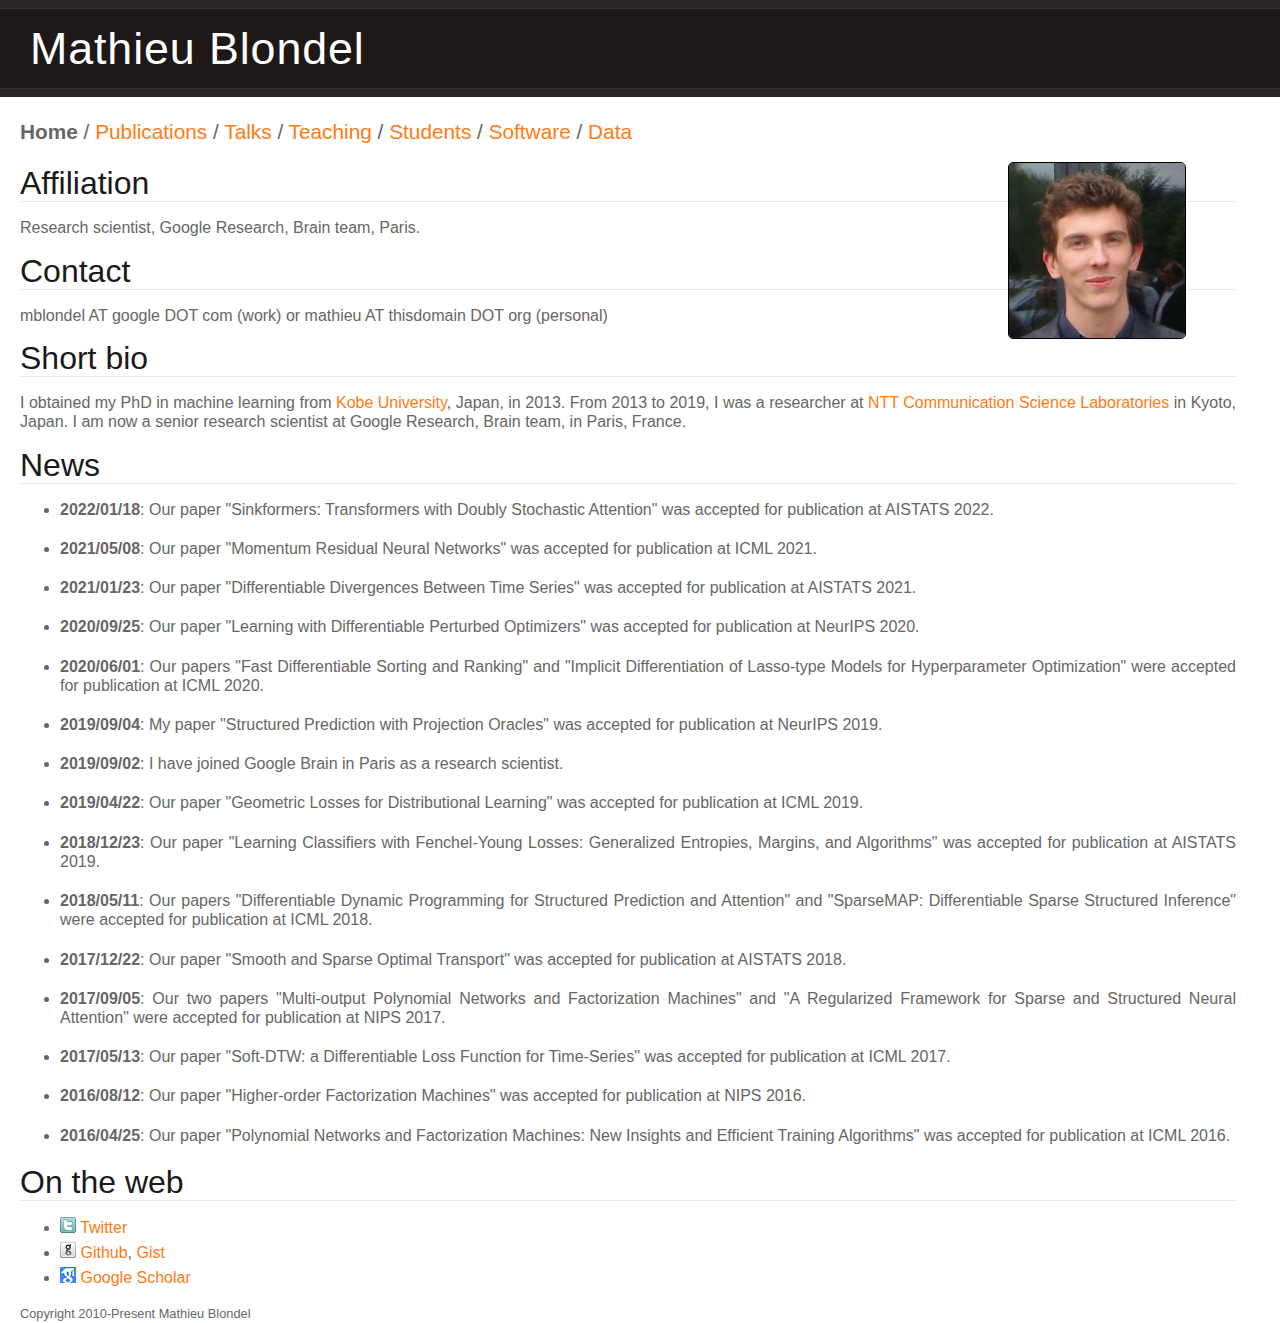
<file: index.html>
<!DOCTYPE HTML PUBLIC "-//W3C//DTD XHTML 1.0 Transitional//EN" "http://www.w3.org/TR/xhtml1/DTD/xhtml1-transitional.dtd">
<html xmlns="http://www.w3.org/1999/xhtml">

<head>
<meta http-equiv="Content-Type" content="text/html; charset=UTF-8">
<title>Mathieu Blondel // Home</title>
<link rel="stylesheet" href="style.css" type="text/css" media="screen">
</head>

<body>

<div id="topbar">
  <div id="header">
    <h1>Mathieu Blondel</h1>
  </div>
</div>

<div id="navigation">
  <p>
  <a href="." class="active">Home</a> /
    <a href="publications/">Publications</a> /
    <a href="talks/">Talks</a> /
    <a href="teaching/">Teaching</a> /
    <a href="students/">Students</a> /
    <a href="code/">Software</a> /
    <a href="data/">Data</a> 
  </p>
</div>

<div id="main">

<div id="picture">
  <img src="me.jpg" height="175" />
</div>

<h2>Affiliation</h2>

<p>Research scientist, Google Research, Brain team, Paris.</p>

<h2>Contact</h2>

<p>mblondel AT google DOT com (work) or mathieu AT thisdomain DOT org (personal)</p>

<h2>Short bio</h2>

<p>I obtained my PhD in machine learning from <a href="http://www.kobe-u.ac.jp/en/">Kobe University</a>, 
Japan, in 2013. 
From 2013 to 2019, I was a researcher
at <a href="http://www.ntt.co.jp/index_e.html">NTT</a> 
<a href="http://www.kecl.ntt.co.jp/rps/english/index_e.html">Communication Science Laboratories</a>
in Kyoto, Japan. I am now a senior research scientist at Google Research, Brain team, in Paris, France.</p>

<h2>News</h2>

<ul class="pub">

<li><strong>2022/01/18</strong>: Our paper "Sinkformers: Transformers with Doubly Stochastic Attention"
    was accepted for publication at AISTATS 2022.</li>

<li><strong>2021/05/08</strong>: Our paper "Momentum Residual Neural Networks"
    was accepted for publication at ICML 2021.</li>

<li><strong>2021/01/23</strong>: Our paper "Differentiable Divergences Between Time Series" 
    was accepted for publication at AISTATS 2021.</li>

<li><strong>2020/09/25</strong>: Our paper "Learning with Differentiable Perturbed Optimizers" 
    was accepted for publication at NeurIPS 2020.</li>

<li><strong>2020/06/01</strong>: Our papers "Fast Differentiable Sorting and Ranking" 
    and "Implicit Differentiation of Lasso-type Models for Hyperparameter Optimization"
    were accepted for publication at ICML 2020.</li>

<li><strong>2019/09/04</strong>: My paper "Structured Prediction with Projection Oracles" was accepted for publication at NeurIPS 2019.</li>

<li><strong>2019/09/02</strong>: I have joined Google Brain in Paris as a research scientist.</li>

<li><strong>2019/04/22</strong>: Our paper
"Geometric Losses for Distributional Learning"
was accepted for publication at ICML 2019.</li>

<li><strong>2018/12/23</strong>: Our paper
"Learning Classifiers with Fenchel-Young Losses: Generalized Entropies, Margins, and Algorithms"
was accepted for publication at AISTATS 2019.</li>

<li><strong>2018/05/11</strong>: Our papers
"Differentiable Dynamic Programming for Structured Prediction and Attention" and 
"SparseMAP: Differentiable Sparse Structured Inference"
were accepted for publication at ICML 2018.</li>

<li><strong>2017/12/22</strong>: Our paper
"Smooth and Sparse Optimal Transport" was accepted for publication at AISTATS
2018.</li>

<li><strong>2017/09/05</strong>: Our two papers 
"Multi-output Polynomial Networks and Factorization Machines" and
"A Regularized Framework for Sparse and Structured Neural Attention"
were accepted for publication at NIPS 2017.</li>

<li><strong>2017/05/13</strong>: Our paper "Soft-DTW: a Differentiable Loss
  Function for Time-Series" was accepted for publication at ICML 2017.</li>

<li><strong>2016/08/12</strong>: Our paper "Higher-order
Factorization Machines" was accepted for publication at NIPS 2016.</li>

<li><strong>2016/04/25</strong>: Our paper "Polynomial Networks and
Factorization Machines: New Insights and Efficient Training Algorithms" was
accepted for publication at ICML 2016.</li>

</ul>

<h2>On the web</h2>
<ul>
  <li><img src="icons/twitter-16x16.png"> 
      <a href="http://www.twitter.com/mblondel_ml">Twitter</a>
  <li><img src="icons/github.png" /> <a
           href="https://github.com/mblondel">Github</a>,  <a
    href="https://gist.github.com/mblondel">Gist</a></li>
  <li><img src="icons/scholar.png" /> <a href="http://scholar.google.com/citations?user=C0EKzrUAAAAJ">Google Scholar</a>
</ul>

</div>


<div id="footer">
Copyright 2010-Present Mathieu Blondel
</div>

</body>
</html>
</file>
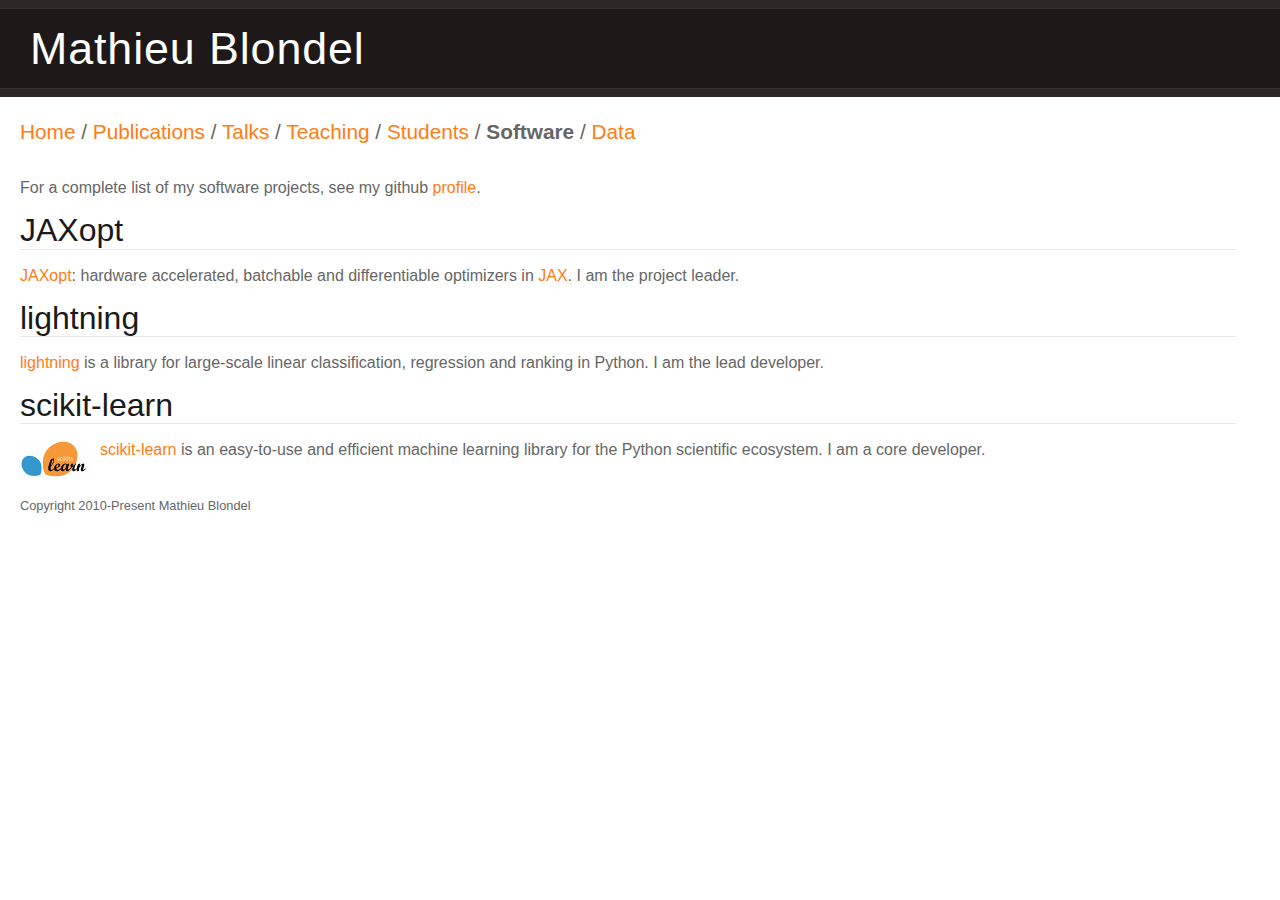
<file: code/index.html>
<!DOCTYPE HTML PUBLIC "-//W3C//DTD XHTML 1.0 Transitional//EN" "http://www.w3.org/TR/xhtml1/DTD/xhtml1-transitional.dtd">
<html xmlns="http://www.w3.org/1999/xhtml">

<head>
<meta http-equiv="Content-Type" content="text/html; charset=UTF-8">
<title>Mathieu Blondel // Software</title>
<link rel="stylesheet" href="../style.css" type="text/css" media="screen">
</head>

<body>

<div id="topbar">
  <div id="header">
    <h1>Mathieu Blondel</h1>
  </div>
</div>

<div id="navigation">
  <p>
  <a href="../">Home</a> /
  <a href="../publications/">Publications</a> /
  <a href="../talks/">Talks</a> /
  <a href="../teaching/">Teaching</a> /
  <a href="../students/">Students</a> /
  <a href="." class="active">Software</a> /
  <a href="../data/">Data</a> 
  </p>
</div>

<div id="main">

<p>For a complete list of my software projects, see my github <a
    href="https://github.com/mblondel/">profile</a>.</p>

<h2>JAXopt</h2>

<p><a href="https://github.com/google/jaxopt">JAXopt</a>: hardware accelerated,
batchable and differentiable optimizers in <a
href="https://github.com/google/jax">JAX</a>. I am the project leader.
</p>

<h2>lightning</h2>

<p><a href="https://github.com/scikit-learn-contrib/lightning">lightning</a> is
a library for large-scale linear classification, regression and ranking in Python</a>. I am the lead developer.</p>

<h2>scikit-learn</h2>

<div style="padding-bottom: 20px;">
<div style="float: left; padding-right: 10px;"><img src="../images/scikit-learn.png" /></div>
<p><a href="http://scikit-learn.org/">scikit-learn</a> is an easy-to-use and
efficient machine learning library for the Python scientific ecosystem. I am a
core developer.</p>
</div>

</div>


<div id="footer">
Copyright 2010-Present Mathieu Blondel
</div>

</body>
</html>
</file>
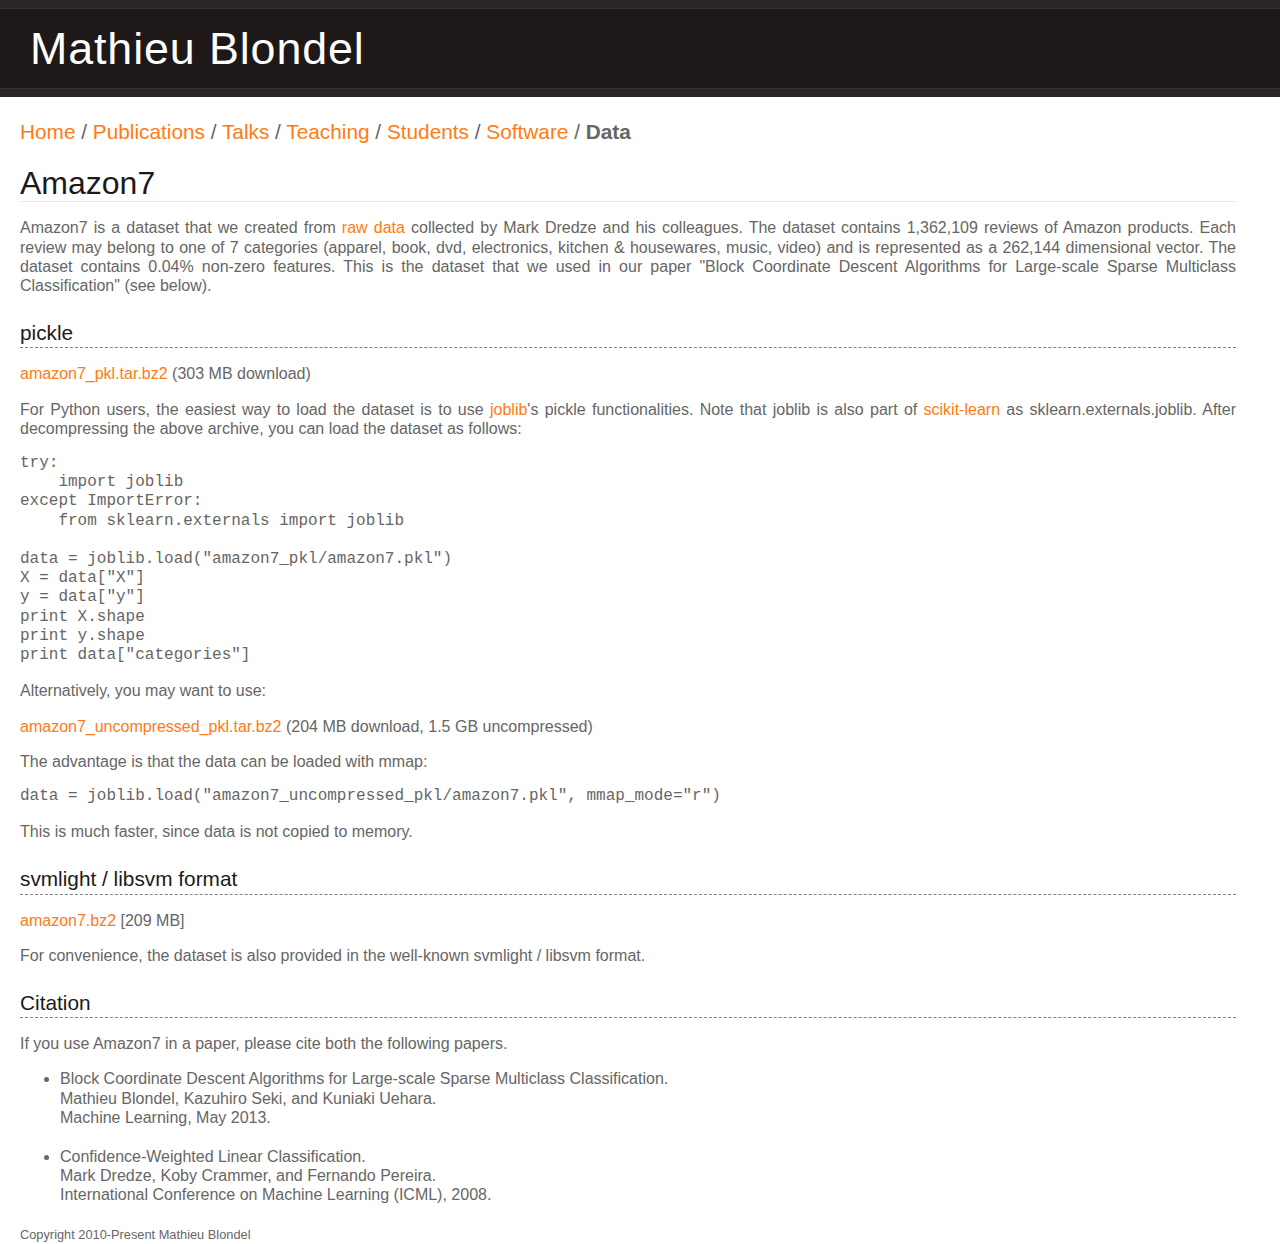
<file: data/index.html>
<!DOCTYPE HTML PUBLIC "-//W3C//DTD XHTML 1.0 Transitional//EN" "http://www.w3.org/TR/xhtml1/DTD/xhtml1-transitional.dtd">
<html xmlns="http://www.w3.org/1999/xhtml">

<head>
<meta http-equiv="Content-Type" content="text/html; charset=UTF-8">
<title>Mathieu Blondel // Data</title>
<link rel="stylesheet" href="../style.css" type="text/css" media="screen">
</head>

<body>

<div id="topbar">
  <div id="header">
    <h1>Mathieu Blondel</h1>
  </div>
</div>

<div id="navigation">
  <p>
  <a href="../">Home</a> /
  <a href="../publications/">Publications</a> /
  <a href="../talks/">Talks</a> /
  <a href="../teaching/">Teaching</a> /
  <a href="../students/">Students</a> /
  <a href="../code/">Software</a> /
  <a href="." class="active">Data</a> 
  </p>
</div>

<div id="main">

<h2>Amazon7</h2>

<p>Amazon7 is a dataset that we created from <a
href="http://www.cs.jhu.edu/~mdredze/datasets/sentiment/">raw data</a>
collected by Mark Dredze and his colleagues. The dataset contains 1,362,109
reviews of Amazon products.  Each review may belong to one of 7 categories
(apparel, book, dvd, electronics, kitchen & housewares, music, video) and is
represented as a 262,144 dimensional vector. The dataset contains 0.04%
non-zero features.  This is the dataset that we used in our paper "Block
Coordinate Descent Algorithms for Large-scale Sparse Multiclass Classification"
(see below).  </p>

<h3>pickle</h3>

<p><a href="https://drive.google.com/open?id=0B5_0jMGiu_nielhpQ0xraGEwVkk">amazon7_pkl.tar.bz2</a> (303 MB download)</p>

<p>For Python users, the easiest way to load the dataset is to use <a
href="http://pythonhosted.org/joblib/">joblib</a>'s pickle functionalities.
Note that joblib is also part of <a
href="http://scikit-learn.org">scikit-learn</a> as
sklearn.externals.joblib. After decompressing the above archive, you can load the dataset as follows:</p>

<pre>
try:
    import joblib
except ImportError:
    from sklearn.externals import joblib

data = joblib.load("amazon7_pkl/amazon7.pkl")
X = data["X"]
y = data["y"]
print X.shape
print y.shape
print data["categories"]
</pre>

<p>Alternatively, you may want to use:</p>

<p><a href="https://drive.google.com/open?id=0B5_0jMGiu_niZnRycGI1eEVUeTQ">amazon7_uncompressed_pkl.tar.bz2</a> (204 MB download, 1.5 GB uncompressed)</p>

<p>The advantage is that the data can be loaded with mmap:</p>

<pre>
data = joblib.load("amazon7_uncompressed_pkl/amazon7.pkl", mmap_mode="r")
</pre>

<p>This is much faster, since data is not copied to memory.</p>

<h3>svmlight / libsvm format</h3>

<p><a href="https://drive.google.com/open?id=0B5_0jMGiu_niWWdhSmlHSGpnY3c">amazon7.bz2</a> [209 MB]</p>

<p>For convenience, the dataset is also provided in the well-known svmlight /
libsvm format.</p>

<h3>Citation</h3>

<p>If you use Amazon7 in a paper, please cite both the following papers.</p>

<ul class="pub"> 
<li>Block Coordinate Descent Algorithms for Large-scale Sparse
Multiclass Classification. <br />
Mathieu Blondel, Kazuhiro Seki, and Kuniaki Uehara. <br /> Machine Learning,
May 2013. </li>
<li> Confidence-Weighted Linear Classification. <br />
Mark Dredze, Koby Crammer, and Fernando Pereira. <br />
International Conference on Machine Learning (ICML), 2008.</li>
</ul>

</div>


<div id="footer">
Copyright 2010-Present Mathieu Blondel
</div>

</body>
</html>
</file>
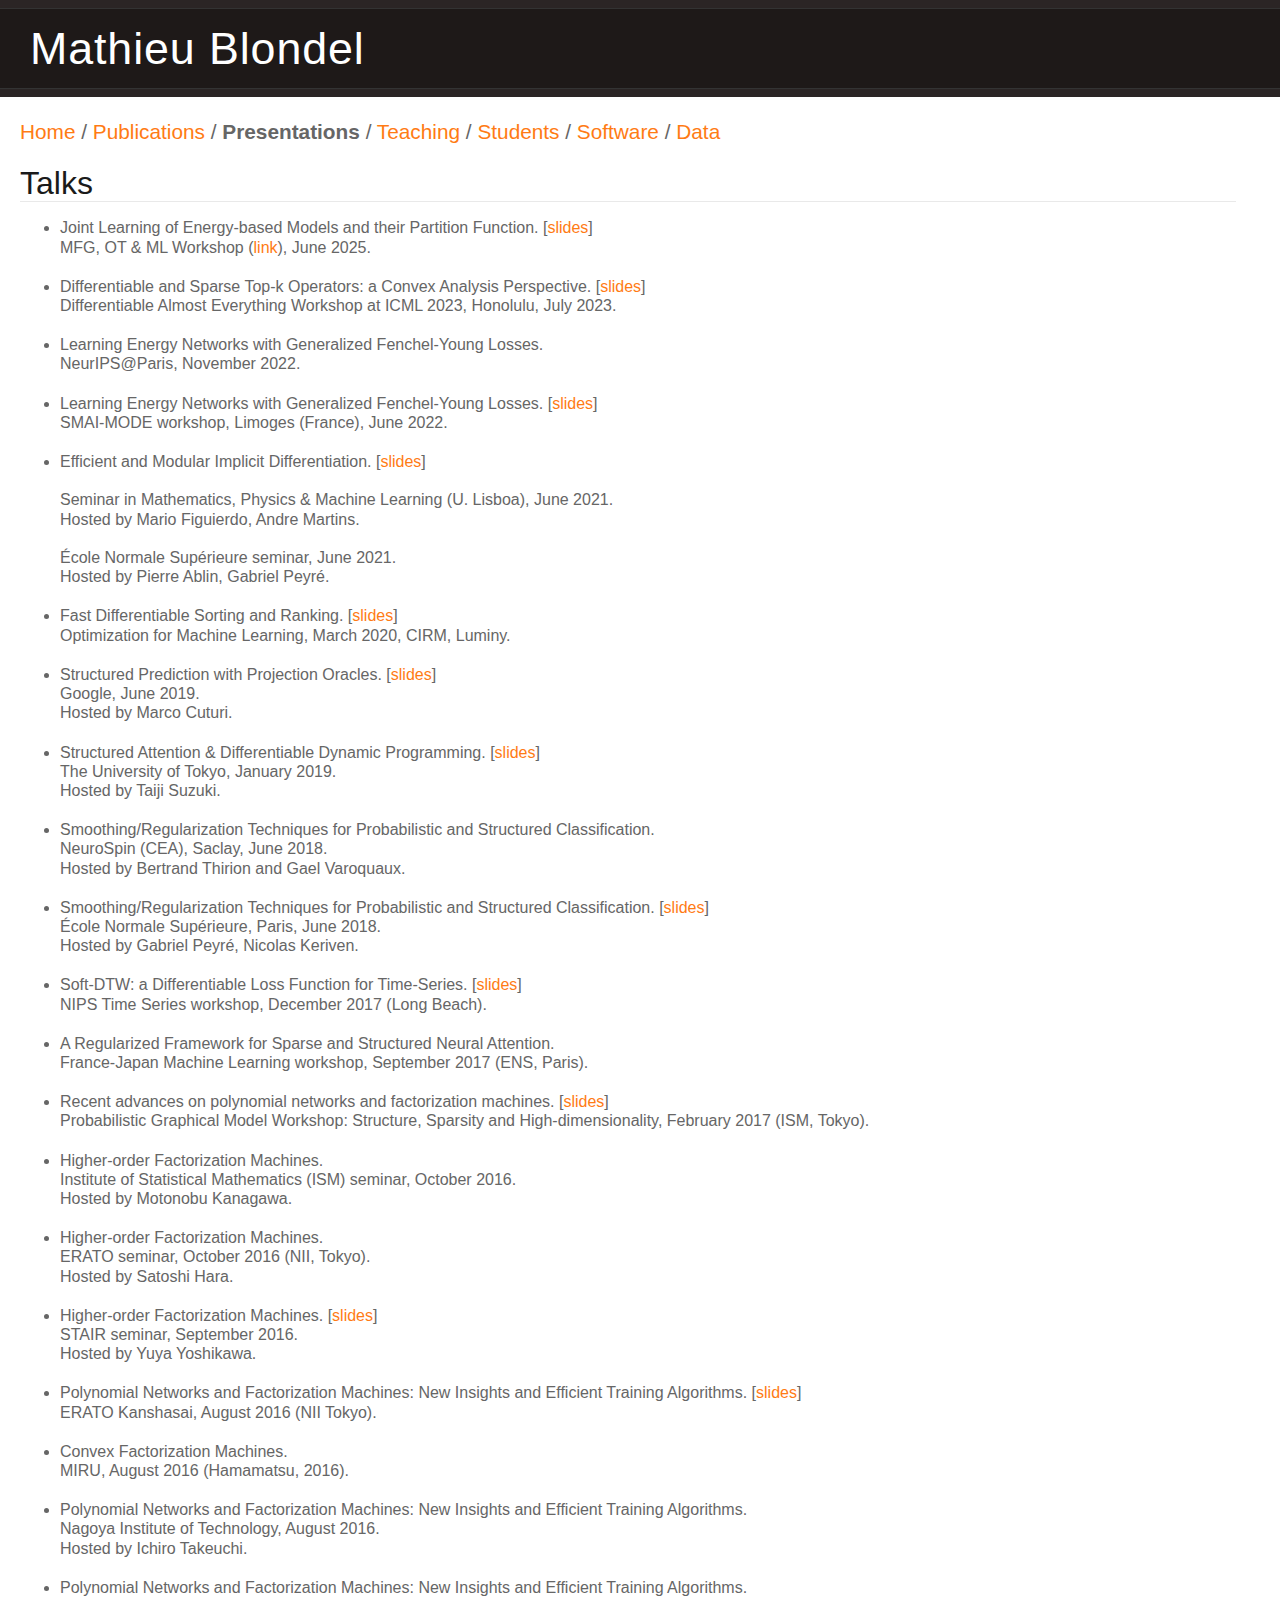
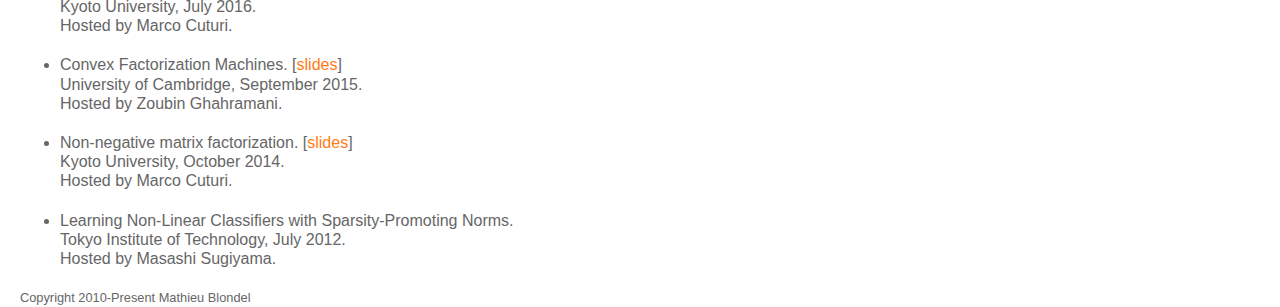
<file: presentations/index.html>
<!DOCTYPE HTML PUBLIC "-//W3C//DTD XHTML 1.0 Transitional//EN" "http://www.w3.org/TR/xhtml1/DTD/xhtml1-transitional.dtd">
<html xmlns="http://www.w3.org/1999/xhtml">

<head>
<meta http-equiv="Content-Type" content="text/html; charset=UTF-8">
<title>Mathieu Blondel // Talks</title>
<link rel="stylesheet" href="../style.css" type="text/css" media="screen">
</head>

<body>

<div id="topbar">
  <div id="header">
    <h1>Mathieu Blondel</h1>
  </div>
</div>

<div id="navigation">
  <p>
  <a href="../">Home</a> /
  <a href="../publications/">Publications</a> /
  <a href="." class="active">Presentations</a> /
  <a href="../teaching/">Teaching</a> /
  <a href="../students/">Students</a> /
  <a href="../code/">Software</a> /
  <a href="../data/">Data</a> 
  </p>
</div>

<div id="main">

<h2>Talks</h2>

<ul class="pub">

<li>
Joint Learning of Energy-based Models and their Partition Function.
[<a href="https://mblondel.org/talks/?p=ebm.md#1">slides</a>]
<br/>
MFG, OT &amp; ML Workshop
(<a href="https://sites.google.com/corp/nyu.edu/mfgotmlworkshop2025/home?authuser=0">link</a>),
June 2025.
</li>


<li> Differentiable and Sparse Top-k Operators: a Convex Analysis Perspective. 
    [<a href="mblondel-ICML-2023-07.pdf">slides</a>]<br/>

Differentiable Almost Everything Workshop at ICML 2023, Honolulu, July 2023.<br/>
</li>

<li> Learning Energy Networks with Generalized Fenchel-Young Losses. <br/>

NeurIPS@Paris, November 2022.<br/>
</li>

<li> Learning Energy Networks with Generalized Fenchel-Young Losses. 
    [<a href="mblondel-smai-mode-2022-06.pdf">slides</a>]<br/>

SMAI-MODE workshop, Limoges (France), June 2022.<br/>
</li>

<li> Efficient and Modular Implicit Differentiation. 
    [<a href="mblondel-ulisboa-2021-06.pdf">slides</a>]<br/><br/>

Seminar in Mathematics, Physics &amp; Machine Learning (U. Lisboa), June 2021.<br/>
Hosted by Mario Figuierdo, Andre Martins. <br/><br/>

École Normale Supérieure seminar, June 2021.<br/>
Hosted by Pierre Ablin, Gabriel Peyré.
</li>


<li> Fast Differentiable Sorting and Ranking. 
[<a href="mblondel-CIRM-2020-03.pdf">slides</a>]<br/>
Optimization for Machine Learning, March 2020, CIRM, Luminy.
</li>

<li> Structured Prediction with Projection Oracles. 
[<a href="mblondel-google-2019-06.pdf">slides</a>]<br/>
Google, June 2019.<br/>
Hosted by Marco Cuturi. 
</li>

<li> Structured Attention &amp; Differentiable Dynamic Programming. 
[<a href="mblondel-todai-2019-01.pdf">slides</a>]<br/>
The University of Tokyo, January 2019.<br/>
Hosted by Taiji Suzuki. 
</li>

<li>Smoothing/Regularization Techniques for Probabilistic and Structured Classification. <br/>
NeuroSpin (CEA), Saclay, June 2018.<br/>
Hosted by Bertrand Thirion and Gael Varoquaux.
</li>

<li>Smoothing/Regularization Techniques for Probabilistic and Structured Classification. 
[<a href="mblondel-ENS-2018-06.pdf">slides</a>]<br/>
École Normale Supérieure, Paris, June 2018.<br/>
Hosted by Gabriel Peyré, Nicolas Keriven.
</li>

<li>Soft-DTW: a Differentiable Loss Function for Time-Series. [<a href="mblondel-NIPS-2017-12.pdf">slides</a>]<br />
NIPS Time Series workshop, December 2017 (Long Beach). <br />
</li>

<li>A Regularized Framework for Sparse and Structured Neural Attention. <br />
France-Japan Machine Learning workshop, September 2017 (ENS, Paris). <br />
</li>

<li>Recent advances on polynomial networks and factorization machines.  
 [<a href="mblondel-pgm-2017-02.pdf">slides</a>]<br />
Probabilistic Graphical Model Workshop: Structure, Sparsity and
High-dimensionality, February 2017 (ISM, Tokyo). <br />
</li>

<li>Higher-order Factorization Machines.  <br />
Institute of Statistical Mathematics (ISM) seminar, October 2016. <br />
Hosted by Motonobu Kanagawa.
</li>

<li>Higher-order Factorization Machines.  <br />
ERATO seminar, October 2016 (NII, Tokyo). <br />
Hosted by Satoshi Hara.
</li>

<li>Higher-order Factorization Machines. 
[<a href="mblondel-stair-2016-09.pdf">slides</a>]<br />
STAIR seminar, September 2016. <br />
Hosted by Yuya Yoshikawa.
</li>

<li>Polynomial Networks and Factorization Machines: New Insights and Efficient Training Algorithms. 
[<a href="mblondel-erato-2016-08.pdf">slides</a>]<br />
ERATO Kanshasai, August 2016 (NII Tokyo).
</li>

<li>Convex Factorization Machines. </br>
MIRU, August 2016 (Hamamatsu, 2016). </li>

<li>Polynomial Networks and Factorization Machines: New Insights and Efficient Training Algorithms. <br />
Nagoya Institute of Technology, August 2016. </br>
Hosted by Ichiro Takeuchi.</li>

<li>Polynomial Networks and Factorization Machines: New Insights and Efficient Training Algorithms. <br />
Kyoto University, July 2016. </br>
Hosted by Marco Cuturi.</li>

<li>Convex Factorization Machines. [<a href="mblondel-cambridge-2015-09.pdf">slides</a>]</br>
University of Cambridge, September 2015. </br>
Hosted by Zoubin Ghahramani.</li>

<li>Non-negative matrix factorization. [<a href="mblondel-kyodai-2014-10.pdf">slides</a>]</br>
Kyoto University, October 2014. </br>
Hosted by Marco Cuturi.</li>

<li>Learning Non-Linear Classifiers with Sparsity-Promoting Norms.</br>
Tokyo Institute of Technology, July 2012. </br>
Hosted by Masashi Sugiyama.</li>
</ul>

</div>


<div id="footer">
Copyright 2010-Present Mathieu Blondel
</div>

</body>
</html>
</file>
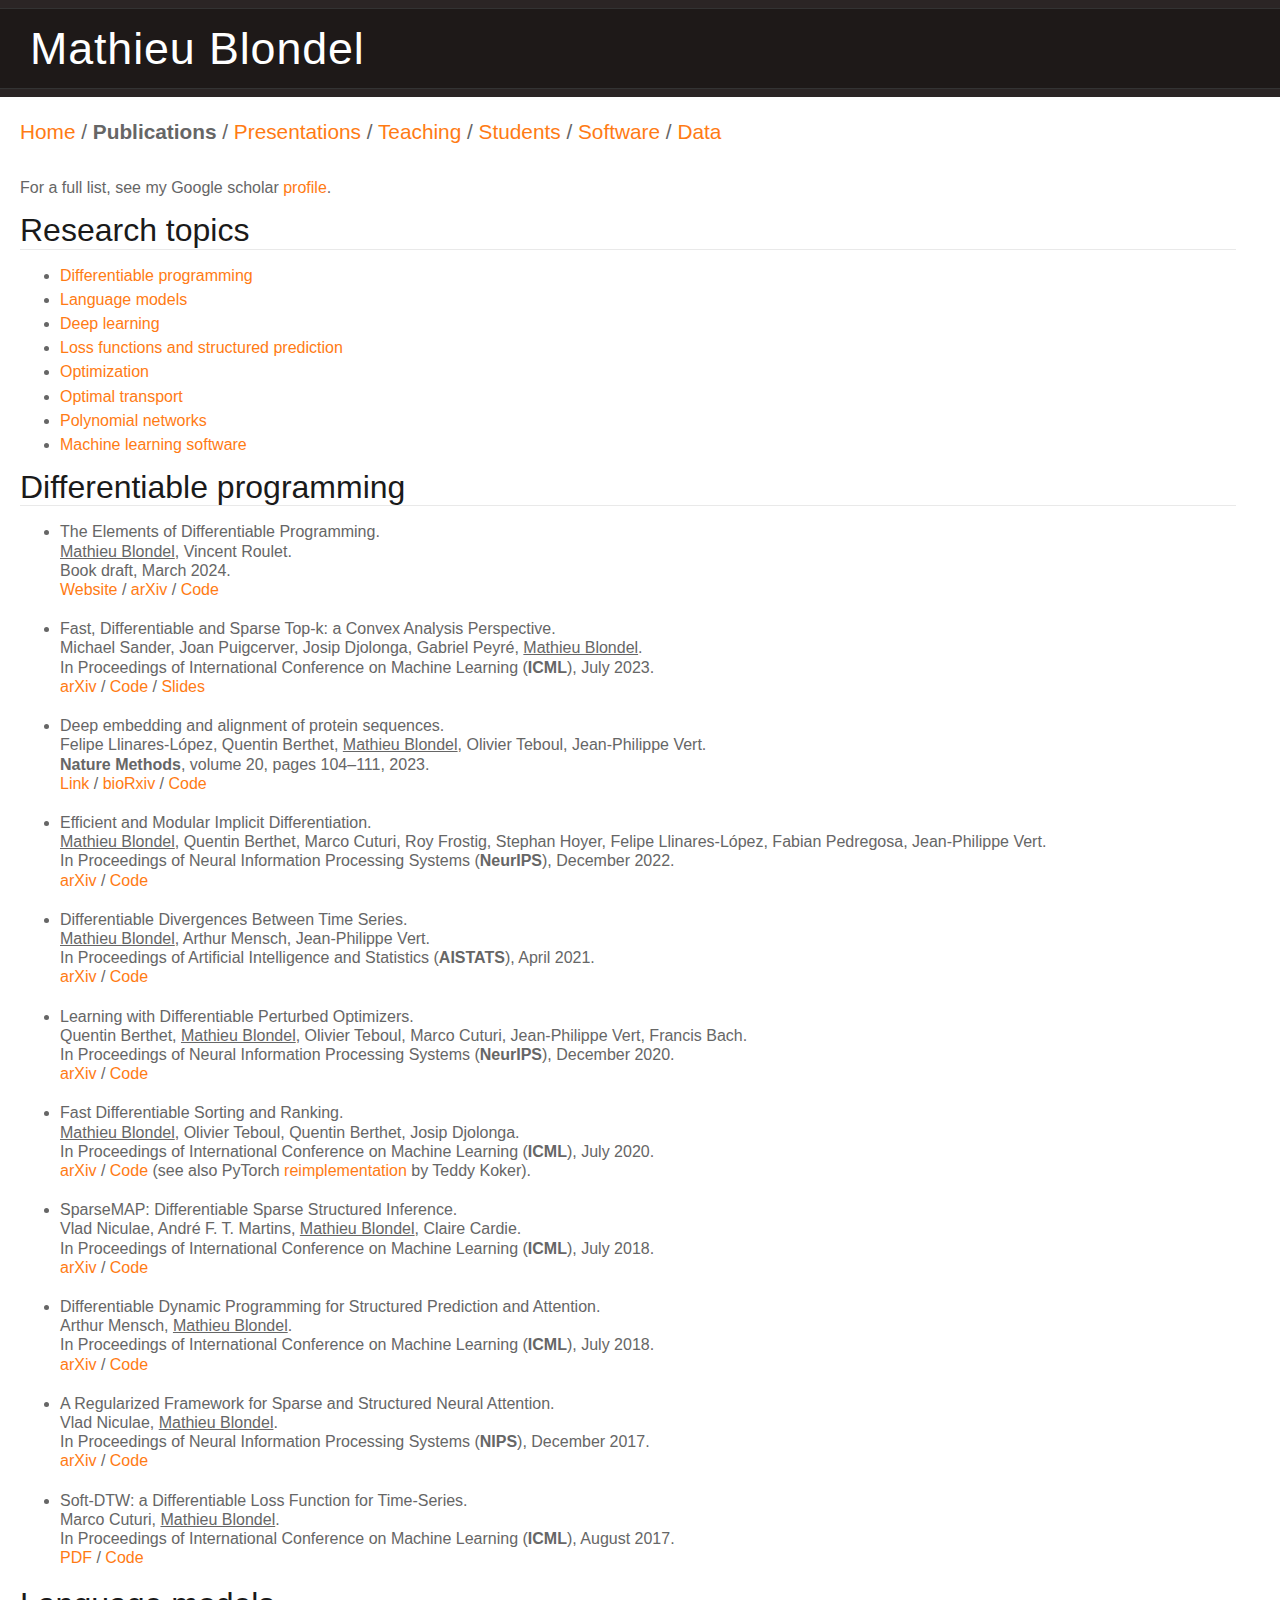
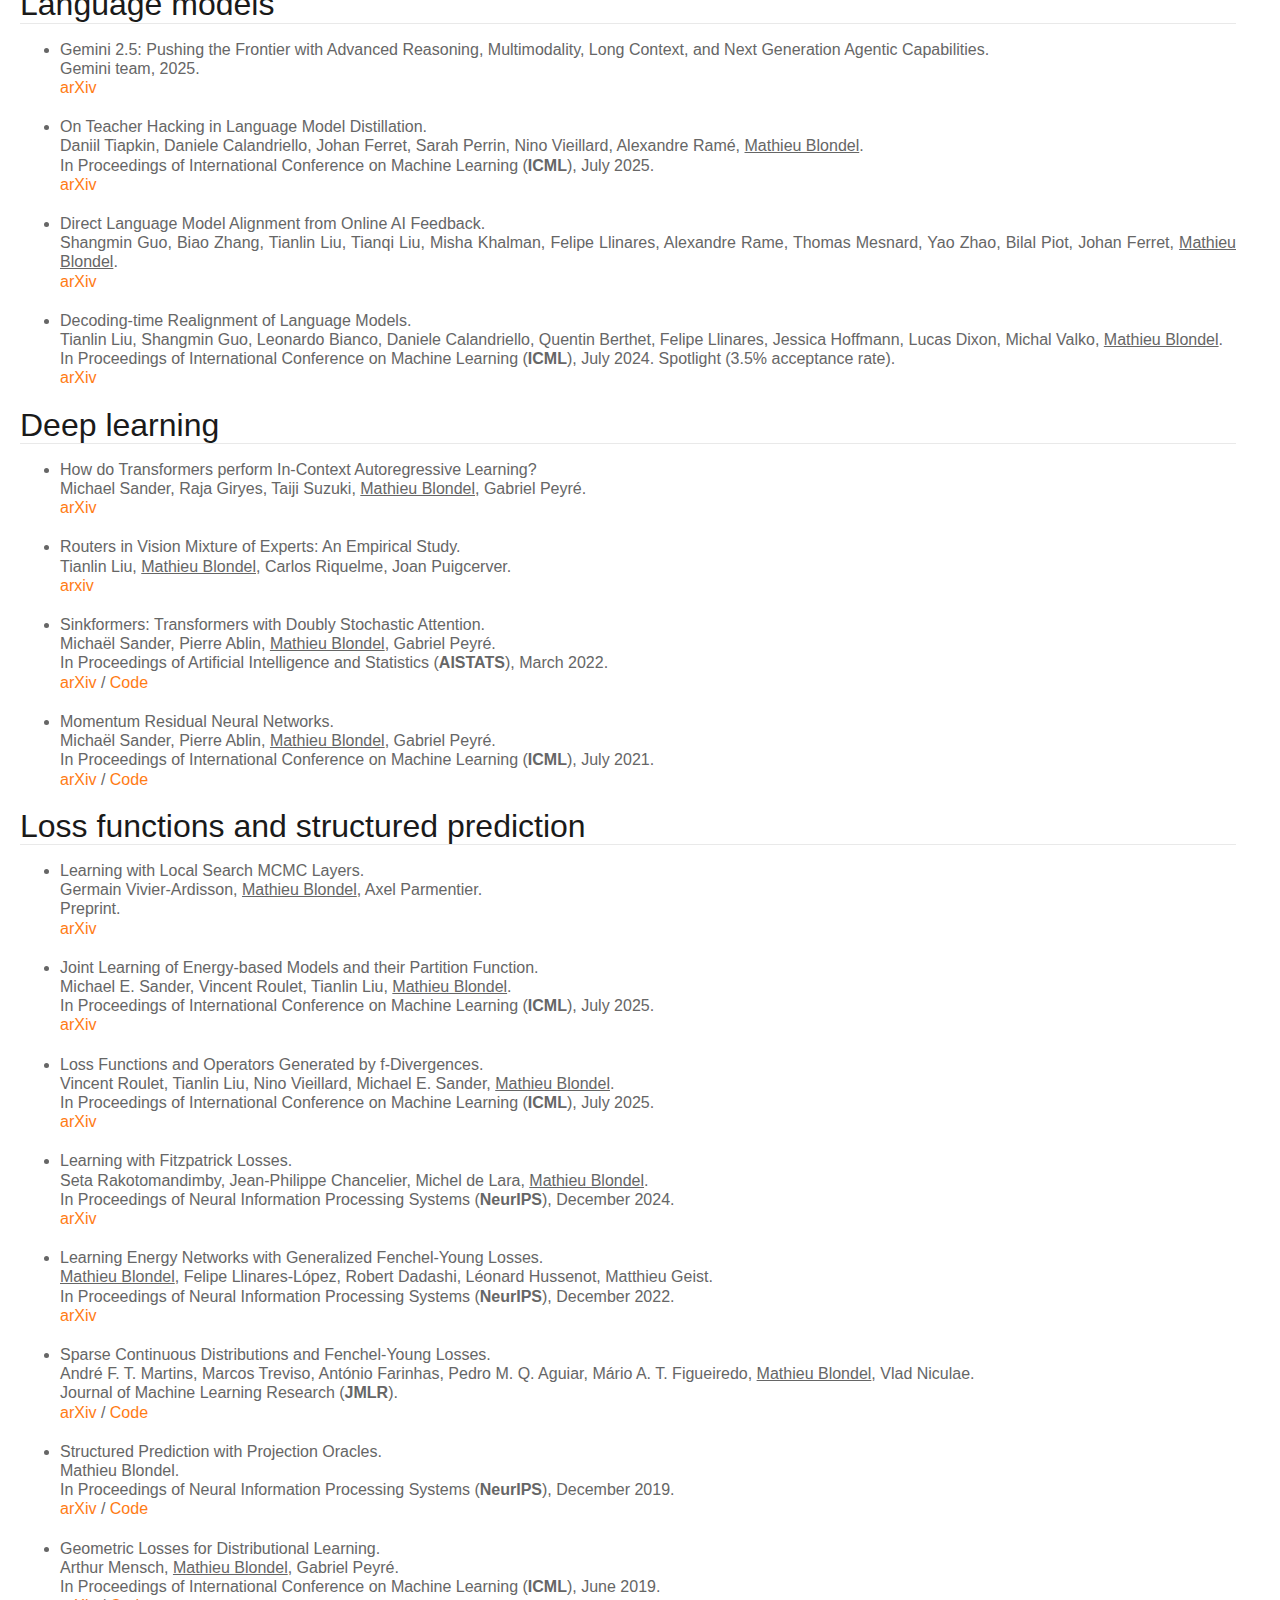
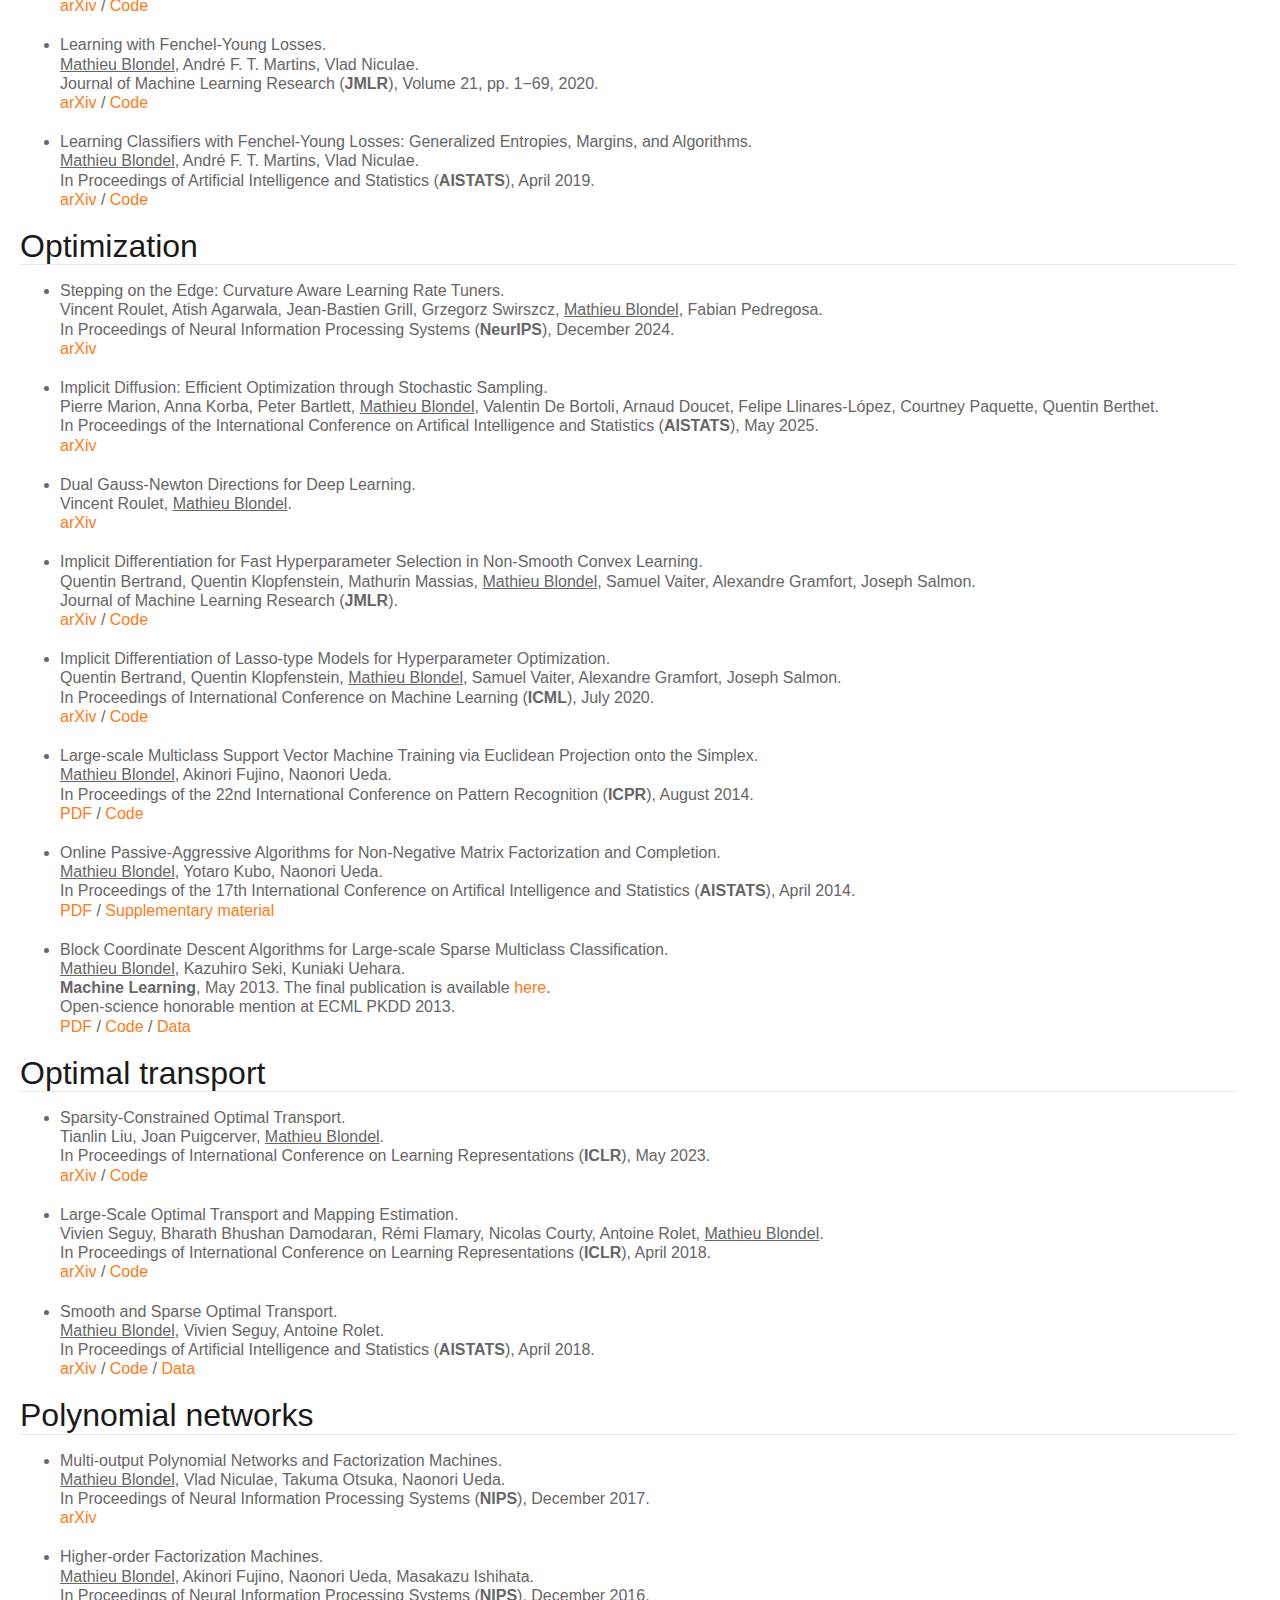
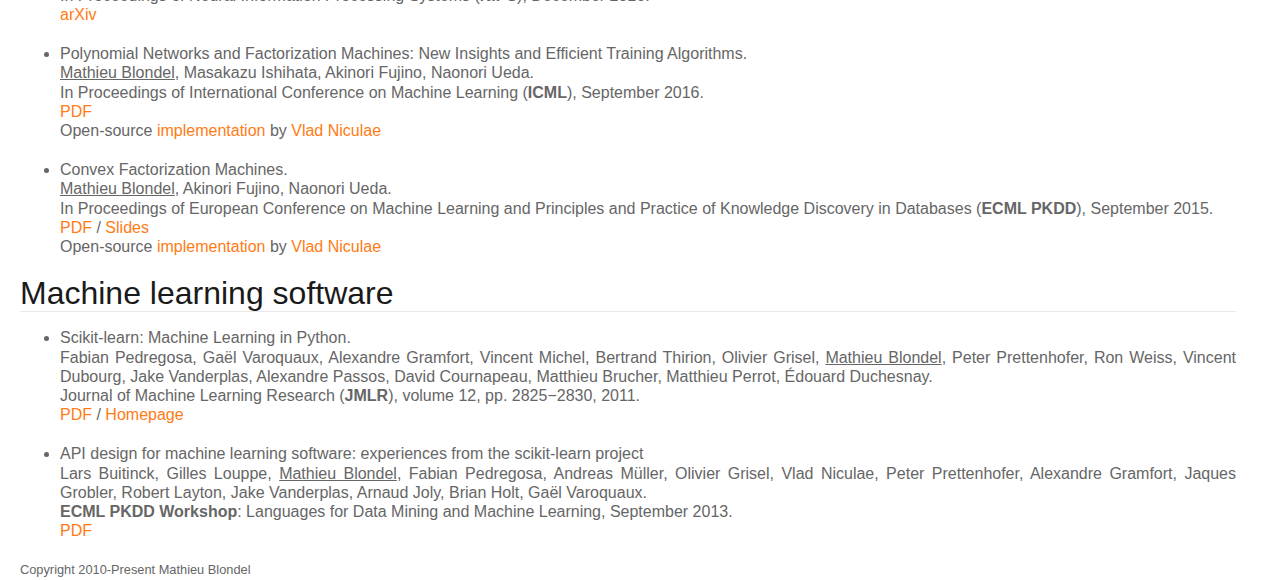
<file: publications/index.html>
<!DOCTYPE HTML PUBLIC "-//W3C//DTD XHTML 1.0 Transitional//EN" "http://www.w3.org/TR/xhtml1/DTD/xhtml1-transitional.dtd">
<html xmlns="http://www.w3.org/1999/xhtml">

<head>
<meta http-equiv="Content-Type" content="text/html; charset=UTF-8">
<title>Mathieu Blondel // Publications</title>
<link rel="stylesheet" href="../style.css" type="text/css" media="screen">
</head>

<body>

<div id="topbar">
  <div id="header">
    <h1>Mathieu Blondel</h1>
  </div>
</div>

<div id="navigation">
  <p>
  <a href="../">Home</a> /
  <a href="." class="active">Publications</a> /
  <a href="../presentations/">Presentations</a> /
  <a href="../teaching/">Teaching</a> /
  <a href="../students/">Students</a> /
  <a href="../code/">Software</a> /
  <a href="../data/">Data</a> 
  </p>
</div>

<div id="main">

<p>For a full list, see my Google scholar <a href="http://scholar.google.com/citations?user=C0EKzrUAAAAJ">profile</a>.</p>

<h2>Research topics</h2>

<ul>
    <li><a href="#dp">Differentiable programming</a></li>
    <li><a href="#lm">Language models</a></li>
    <li><a href="#dl">Deep learning</a></li>
    <li><a href="#lf">Loss functions and structured prediction</a></li>
    <li><a href="#optim">Optimization</a></li>
    <li><a href="#ot">Optimal transport</a></li>
    <li><a href="#pn">Polynomial networks</a></li>
    <li><a href="#mls">Machine learning software</a></li>
</ul>

<h2 id="dp">Differentiable programming</h2>

<ul class="pub">

<li>
The Elements of Differentiable Programming.<br />
<u>Mathieu Blondel</u>, Vincent Roulet. <br />
Book draft, March 2024. <br />
<a href="https://diffprog.github.io">Website</a> / 
<a href="https://arxiv.org/abs/2403.14606">arXiv</a> / 
<a href="https://github.com/diffprog/code">Code</a>
</li>

<li>
Fast, Differentiable and Sparse Top-k: a Convex Analysis Perspective.<br />
Michael Sander, Joan Puigcerver, Josip Djolonga, Gabriel Peyré, <u>Mathieu Blondel</u>. <br />
In Proceedings of International Conference on Machine Learning (<strong>ICML</strong>), July 2023. <br />
<a href="https://arxiv.org/abs/2302.01425">arXiv</a> /
<a href="https://github.com/google-research/google-research/tree/master/sparse_soft_topk">Code</a> /
<a href="../presentations/mblondel-ICML-2023-07.pdf">Slides</a>
</li>

<li>
Deep embedding and alignment of protein sequences.<br />
Felipe Llinares-López, Quentin Berthet, <u>Mathieu Blondel</u>,
Olivier Teboul, Jean-Philippe Vert. <br />
<strong>Nature Methods</strong>, volume 20, pages 104–111, 2023. <br />
<a href="https://www.nature.com/articles/s41592-022-01700-2">Link</a> /
<a href="https://www.biorxiv.org/content/10.1101/2021.11.15.468653">bioRxiv</a>
/ <a href="https://github.com/google-research/google-research/tree/master/dedal">Code</a>
</li>

<li>
Efficient and Modular Implicit Differentiation. <br />
<u>Mathieu Blondel</u>, Quentin Berthet, Marco Cuturi, Roy Frostig, Stephan Hoyer, Felipe Llinares-López, Fabian Pedregosa, Jean-Philippe Vert. <br />
In Proceedings of Neural Information Processing Systems (<strong>NeurIPS</strong>), December 2022. <br />
<a href="https://arxiv.org/abs/2105.15183">arXiv</a> /
<a href="https://github.com/google/jaxopt">Code</a>
</li>

<li>
Differentiable Divergences Between Time Series. <br />
<u>Mathieu Blondel</u>, Arthur Mensch, Jean-Philippe Vert. <br />
In Proceedings of Artificial Intelligence and Statistics (<strong>AISTATS</strong>), April 2021. <br />
<a href="https://arxiv.org/abs/2010.08354">arXiv</a> /
<a href="https://github.com/google-research/soft-dtw-divergences">Code</a>
</li>

<li>
Learning with Differentiable Perturbed Optimizers. <br />
Quentin Berthet, <u>Mathieu Blondel</u>, Olivier Teboul, Marco Cuturi, Jean-Philippe Vert, Francis Bach. <br />
In Proceedings of Neural Information Processing Systems (<strong>NeurIPS</strong>), December 2020. <br />
<a href="https://arxiv.org/abs/2002.08676">arXiv</a> / 
<a href="https://github.com/google-research/google-research/tree/master/perturbations">Code</a>
</li>

<li>
Fast Differentiable Sorting and Ranking. <br />
<u>Mathieu Blondel</u>, Olivier Teboul, Quentin Berthet, Josip Djolonga. <br />
In Proceedings of International Conference on Machine Learning (<strong>ICML</strong>), July 2020. <br />
<a href="https://arxiv.org/abs/2002.08871">arXiv</a> /
<a href="https://github.com/google-research/fast-soft-sort">Code</a> (see also PyTorch <a href="https://github.com/teddykoker/torchsort">reimplementation</a> by Teddy Koker).
</li>

<li>
SparseMAP: Differentiable Sparse Structured Inference. <br />
Vlad Niculae, André F. T. Martins, <u>Mathieu Blondel</u>, Claire Cardie. <br />
In Proceedings of International Conference on Machine Learning (<strong>ICML</strong>), July 2018. <br />
<a href="https://arxiv.org/abs/1802.04223">arXiv</a> / 
<a href="https://github.com/vene/sparsemap">Code</a>
</li>

<li>
Differentiable Dynamic Programming for Structured Prediction and Attention. <br />
Arthur Mensch, <u>Mathieu Blondel</u>. <br />
In Proceedings of International Conference on Machine Learning (<strong>ICML</strong>), July 2018. <br />
<a href="https://arxiv.org/abs/1802.03676">arXiv</a> /
<a href="https://github.com/arthurmensch/didyprog">Code</a>
</li>


<li>
A Regularized Framework for Sparse and Structured Neural Attention. <br />
Vlad Niculae, <u>Mathieu Blondel</u>.<br />
In Proceedings of Neural Information Processing Systems (<strong>NIPS</strong>), December 2017. <br />
<a href="https://arxiv.org/abs/1705.07704">arXiv</a> / 
<a href="https://github.com/vene/sparse-structured-attention">Code</a>
</li>


<li>
Soft-DTW: a Differentiable Loss Function for Time-Series. <br />
Marco Cuturi, <u>Mathieu Blondel</u>.<br />
In Proceedings of International Conference on Machine Learning (<strong>ICML</strong>), August 2017. <br />
<a href="mcuturi-mblondel-icml2017.pdf">PDF</a> / 
<a href="https://github.com/mblondel/soft-dtw">Code</a>
</li>

</ul>

<h2 id="lm">Language models</h2>

<ul class="pub">

<li>
Gemini 2.5: Pushing the Frontier with Advanced Reasoning, Multimodality, Long Context, and Next Generation Agentic Capabilities. <br />
Gemini team, 2025. <br />
<a href="https://arxiv.org/abs/2507.06261">arXiv</a>
</li>

<li>
On Teacher Hacking in Language Model Distillation. <br />
Daniil Tiapkin, Daniele Calandriello, Johan Ferret, Sarah Perrin, Nino Vieillard, Alexandre Ramé, <u>Mathieu Blondel</u>. <br />
In Proceedings of International Conference on Machine Learning (<strong>ICML</strong>), July 2025. <br />
<a href="https://arxiv.org/abs/2502.02671">arXiv</a>
</li>

<li>
Direct Language Model Alignment from Online AI Feedback. <br />
Shangmin Guo, Biao Zhang, Tianlin Liu, Tianqi Liu, Misha Khalman, Felipe Llinares, Alexandre Rame, Thomas Mesnard, Yao Zhao, Bilal Piot, Johan Ferret, <u>Mathieu Blondel</u>. <br />
<a href="https://arxiv.org/abs/2402.04792">arXiv</a>

</li>

<li>
Decoding-time Realignment of Language Models. <br />
Tianlin Liu, Shangmin Guo, Leonardo Bianco, Daniele Calandriello, Quentin
Berthet, Felipe Llinares, Jessica Hoffmann, Lucas Dixon, Michal Valko, <u>Mathieu Blondel</u>. <br />
In Proceedings of International Conference on Machine Learning (<strong>ICML</strong>), July 2024. 
Spotlight (3.5% acceptance rate). <br />
<a href="https://arxiv.org/abs/2402.02992">arXiv</a>
</li>
</ul>

<h2 id="dl">Deep learning</h2>

<ul class="pub">

<li>
How do Transformers perform In-Context Autoregressive Learning? <br />
Michael Sander, Raja Giryes, Taiji Suzuki, <u>Mathieu Blondel</u>, Gabriel Peyré.<br />
<a href="https://arxiv.org/abs/2402.05787">arXiv</a>
</li>

<li>
Routers in Vision Mixture of Experts: An Empirical Study.<br />
Tianlin Liu, <u>Mathieu Blondel</u>, Carlos Riquelme, Joan Puigcerver.<br />
<a href="https://arxiv.org/abs/2401.15969">arxiv</a>
</li>

<li>
Sinkformers: Transformers with Doubly Stochastic Attention.<br />
Michaël Sander, Pierre Ablin, <u>Mathieu Blondel</u>, Gabriel Peyré. <br />
In Proceedings of Artificial Intelligence and Statistics (<strong>AISTATS</strong>), March 2022. <br />
<a href="https://arxiv.org/abs/2110.11773">arXiv</a> / 
<a href="https://github.com/michaelsdr/sinkformers">Code</a>
</li>

<li>
Momentum Residual Neural Networks. <br />
Michaël Sander, Pierre Ablin, <u>Mathieu Blondel</u>, Gabriel Peyré. <br />
In Proceedings of International Conference on Machine Learning (<strong>ICML</strong>), July 2021. <br />
<a href="https://arxiv.org/abs/2102.07870">arXiv</a> /
<a href="https://github.com/michaelsdr/momentumnet">Code</a>
</li>

</ul>

<h2 id="lf">Loss functions and structured prediction</h2>

<ul class="pub">

<li>
Learning with Local Search MCMC Layers. <br />
Germain Vivier-Ardisson, <u>Mathieu Blondel</u>, Axel Parmentier. <br />
Preprint. <br />
<a href="https://arxiv.org/abs/2505.14240">arXiv</a>
</li>

<li>
Joint Learning of Energy-based Models and their Partition Function. <br />
Michael E. Sander, Vincent Roulet, Tianlin Liu, <u>Mathieu Blondel</u>. <br />
In Proceedings of International Conference on Machine Learning (<strong>ICML</strong>), July 2025. <br />
<a href="https://arxiv.org/abs/2501.18528">arXiv</a>
</li>

<li>
Loss Functions and Operators Generated by f-Divergences. <br />
Vincent Roulet, Tianlin Liu, Nino Vieillard, Michael E. Sander, <u>Mathieu Blondel</u>. <br />
In Proceedings of International Conference on Machine Learning (<strong>ICML</strong>), July 2025. <br />
<a href="https://arxiv.org/abs/2501.18537">arXiv</a>
</li>

<li>
Learning with Fitzpatrick Losses.<br />
Seta Rakotomandimby, Jean-Philippe Chancelier, Michel de Lara, <u>Mathieu Blondel</u>. <br />
In Proceedings of Neural Information Processing Systems (<strong>NeurIPS</strong>), December 2024. <br />
<a href="https://arxiv.org/abs/2405.14574">arXiv</a>
</li>

<li>
Learning Energy Networks with Generalized Fenchel-Young Losses.<br />
<u>Mathieu Blondel</u>, Felipe Llinares-López, Robert Dadashi, Léonard Hussenot, Matthieu Geist. <br />
In Proceedings of Neural Information Processing Systems (<strong>NeurIPS</strong>), December 2022. <br />
<a href="https://arxiv.org/abs/2205.09589">arXiv</a>
</li>

<li>
Sparse Continuous Distributions and Fenchel-Young Losses. <br />
André F. T. Martins, Marcos Treviso, António Farinhas, Pedro M. Q. Aguiar, Mário A. T. Figueiredo, <u>Mathieu Blondel</u>, Vlad Niculae. <br />
Journal of Machine Learning Research (<strong>JMLR</strong>). <br />
<a href="https://arxiv.org/abs/2108.01988">arXiv</a> /
<a href="https://github.com/deep-spin/sparse_continuous_distributions">Code</a>
</li>

<li>
Structured Prediction with Projection Oracles. <br />
Mathieu Blondel.<br />
In Proceedings of Neural Information Processing Systems (<strong>NeurIPS</strong>), December 2019. <br />
<a href="https://arxiv.org/abs/1910.11369">arXiv</a> / <a href="https://github.com/mblondel/projection-losses">Code</a>
</li>

<li>
Geometric Losses for Distributional Learning. <br />
Arthur Mensch, <u>Mathieu Blondel</u>, Gabriel Peyré. <br />
In Proceedings of International Conference on Machine Learning (<strong>ICML</strong>), June 2019. <br />
<a href="https://arxiv.org/abs/1905.06005">arXiv</a> / 
<a href="https://github.com/arthurmensch/g-softmax">Code</a>
</li>

<li>
Learning with Fenchel-Young Losses. <br />
<u>Mathieu Blondel</u>, André F. T. Martins, Vlad Niculae. <br />
Journal of Machine Learning Research (<strong>JMLR</strong>), Volume 21, pp. 1−69, 2020. <br />
<a href="https://arxiv.org/abs/1901.02324">arXiv</a> /
<a href="https://github.com/mblondel/fenchel-young-losses">Code</a>
</li>

<li>
Learning Classifiers with Fenchel-Young Losses: Generalized Entropies, Margins, and Algorithms. <br />
<u>Mathieu Blondel</u>, André F. T. Martins, Vlad Niculae. <br />
In Proceedings of Artificial Intelligence and Statistics (<strong>AISTATS</strong>), April 2019. <br />
<a href="https://arxiv.org/abs/1805.09717">arXiv</a> /
<a href="https://github.com/mblondel/fenchel-young-losses">Code</a> 
</li>

</ul>

<h2 id="optim">Optimization</h2>

<ul class="pub">

<li>
Stepping on the Edge: Curvature Aware Learning Rate Tuners. <br />
Vincent Roulet, Atish Agarwala, Jean-Bastien Grill, Grzegorz Swirszcz, <u>Mathieu Blondel</u>, Fabian Pedregosa. <br />
In Proceedings of Neural Information Processing Systems (<strong>NeurIPS</strong>), December 2024. <br />
<a href="https://arxiv.org/abs/2407.06183">arXiv</a>
</li>

<li>
Implicit Diffusion: Efficient Optimization through Stochastic Sampling. <br />
Pierre Marion, Anna Korba, Peter Bartlett, <u>Mathieu Blondel</u>, Valentin De Bortoli, Arnaud Doucet, Felipe Llinares-López, Courtney Paquette, Quentin Berthet.<br />
In Proceedings of the International Conference on Artifical Intelligence and Statistics (<strong>AISTATS</strong>), May 2025. <br />
<a href="https://arxiv.org/abs/2402.05468">arXiv</a>
</li>

<li>
Dual Gauss-Newton Directions for Deep Learning.<br />
Vincent Roulet, <u>Mathieu Blondel</u>. <br />
<a href="https://arxiv.org/abs/2308.08886">arXiv</a>
</li>

<li>
Implicit Differentiation for Fast Hyperparameter Selection in Non-Smooth Convex Learning. <br />
Quentin Bertrand, Quentin Klopfenstein, Mathurin Massias, <u>Mathieu Blondel</u>,
Samuel Vaiter, Alexandre Gramfort, Joseph Salmon. <br />
Journal of Machine Learning Research (<strong>JMLR</strong>). <br />
<a href="https://arxiv.org/abs/2105.01637">arXiv</a> /
<a href="https://github.com/QB3/sparse-ho">Code</a>
</li>

<li>
Implicit Differentiation of Lasso-type Models for Hyperparameter Optimization. <br />
Quentin Bertrand, Quentin Klopfenstein, <u>Mathieu Blondel</u>, Samuel Vaiter, Alexandre Gramfort, Joseph Salmon. <br />
In Proceedings of International Conference on Machine Learning (<strong>ICML</strong>), July 2020. <br />
<a href="https://arxiv.org/abs/2002.08943">arXiv</a> /
<a href="https://github.com/QB3/sparse-ho">Code</a>
</li>

<li>
Large-scale Multiclass Support Vector Machine Training via Euclidean Projection onto the Simplex. <br />
<u>Mathieu Blondel</u>, Akinori Fujino, Naonori Ueda. <br />
In Proceedings of the 22nd International Conference on Pattern Recognition (<strong>ICPR</strong>), August 2014.<br />
<a href="mblondel-icpr2014.pdf">PDF</a> /
<a href="https://gist.github.com/mblondel/97cffbea574a5890f0d7">Code</a>
</li>

<li>
Online Passive-Aggressive Algorithms for Non-Negative Matrix Factorization and Completion. <br />
<u>Mathieu Blondel</u>, Yotaro Kubo, Naonori Ueda.  <br /> 
In Proceedings of the 17th International Conference on Artifical Intelligence and Statistics (<strong>AISTATS</strong>), April 2014. <br />
<a href="mblondel-aistats2014.pdf">PDF</a> / <a href="mblondel-aistats2014-supp.pdf">Supplementary material</a> 

<li>Block Coordinate Descent Algorithms for Large-scale Sparse Multiclass 
Classification. <br />
<u>Mathieu Blondel</u>, Kazuhiro Seki, Kuniaki Uehara. <br />
<strong>Machine Learning</strong>, May 2013. The final publication is available <a href="http://link.springer.com/article/10.1007%2Fs10994-013-5367-2">here</a>.<br/>
Open-science honorable mention at ECML PKDD 2013. <br />
<a href="mblondel-mlj2013.pdf">PDF</a> / <a href="https://github.com/scikit-learn-contrib/lightning">Code</a> / <a href="../data/">Data</a> 
</li>

</ul>

<h2 id="ot">Optimal transport</h2>

<ul class="pub">

<li>
Sparsity-Constrained Optimal Transport.<br />
Tianlin Liu, Joan Puigcerver, <u>Mathieu Blondel</u>. <br />
In Proceedings of International Conference on Learning Representations (<strong>ICLR</strong>), May 2023. <br />
<a href="https://arxiv.org/abs/2209.15466">arXiv</a> /
<a href="https://github.com/google-research/vmoe/tree/main/vmoe/projects/sparsity_constrained_ot">Code</a>
</li>

<li>
Large-Scale Optimal Transport and Mapping Estimation. <br />
Vivien Seguy, Bharath Bhushan Damodaran, Rémi Flamary, Nicolas Courty, Antoine Rolet, <u>Mathieu Blondel</u>. <br />
In Proceedings of International Conference on Learning Representations (<strong>ICLR</strong>), April 2018. <br />
<a href="https://arxiv.org/abs/1711.02283">arXiv</a> / 
<a href="https://github.com/vivienseguy/Large-Scale-OT">Code</a>
</li>

<li>
Smooth and Sparse Optimal Transport. <br />
<u>Mathieu Blondel</u>, Vivien Seguy, Antoine Rolet.<br />
In Proceedings of Artificial Intelligence and Statistics (<strong>AISTATS</strong>), April 2018. <br />
<a href="https://arxiv.org/abs/1710.06276">arXiv</a> / 
<a href="https://github.com/mblondel/smooth-ot">Code</a> /
<a href="https://github.com/mblondel/smooth-ot/tree/master/data">Data</a> 
</li>

</ul>

<h2 id="pn">Polynomial networks</h2>

<ul class="pub">

<li>
Multi-output Polynomial Networks and Factorization Machines. <br />
<u>Mathieu Blondel</u>, Vlad Niculae, Takuma Otsuka, Naonori Ueda.<br />
In Proceedings of Neural Information Processing Systems (<strong>NIPS</strong>), December 2017. <br />
<a href="https://arxiv.org/abs/1705.07603">arXiv</a> <br />
</li>

<li>
Higher-order Factorization Machines. <br />
<u>Mathieu Blondel</u>, Akinori Fujino, Naonori Ueda, Masakazu Ishihata. <br />
In Proceedings of Neural Information Processing Systems (<strong>NIPS</strong>), December 2016. <br />
<a href="http://arxiv.org/abs/1607.07195">arXiv</a>
</li>

<li>
Polynomial Networks and Factorization Machines: New Insights and Efficient Training Algorithms. <br />
<u>Mathieu Blondel</u>, Masakazu Ishihata, Akinori Fujino, Naonori Ueda. <br />
In Proceedings of International Conference on Machine Learning (<strong>ICML</strong>), September 2016. <br />
<a href="mblondel-icml2016.pdf">PDF</a> <br />
Open-source <a href="https://github.com/scikit-learn-contrib/polylearn">implementation</a> by <a href="http://vene.ro/">Vlad Niculae</a>
</li>

<li>
Convex Factorization Machines. <br />
<u>Mathieu Blondel</u>, Akinori Fujino, Naonori Ueda. <br />
In Proceedings of European Conference on Machine Learning and Principles and Practice of Knowledge Discovery in Databases (<strong>ECML PKDD</strong>), September 2015. <br />
<a href="mblondel-ecmlpkdd2015.pdf">PDF</a> / <a href="../presentations/mblondel-cambridge-2015-09.pdf">Slides</a> <br />
Open-source <a href="https://gist.github.com/vene/d0fa89c17de961a18f7b">implementation</a> by <a href="http://vene.ro/">Vlad Niculae</a>
</li>

</ul>

<h2 id="mls">Machine learning software</h2>

<ul class="pub">

<li>Scikit-learn: Machine Learning in Python. <br />
Fabian Pedregosa, Gaël Varoquaux, Alexandre Gramfort, Vincent Michel, Bertrand 
Thirion, Olivier Grisel, <u>Mathieu Blondel</u>, Peter Prettenhofer, Ron Weiss, 
Vincent Dubourg, Jake Vanderplas, Alexandre Passos, David Cournapeau, Matthieu 
Brucher, Matthieu Perrot, Édouard Duchesnay. <br />
Journal of Machine Learning Research (<strong>JMLR</strong>), volume 12, pp. 2825−2830, 2011. <br />
<a 
href="http://www.jmlr.org/papers/volume12/pedregosa11a/pedregosa11a.pdf">PDF</a> / <a 
href="http://scikit-learn.org">Homepage</a>
</li>

<li>API design for machine learning software: experiences from the scikit-learn project <br />
Lars Buitinck, Gilles Louppe, <u>Mathieu Blondel</u>, Fabian Pedregosa, Andreas
Müller, Olivier Grisel, Vlad Niculae, Peter Prettenhofer, Alexandre Gramfort,
Jaques Grobler, Robert Layton, Jake Vanderplas, Arnaud Joly, Brian Holt, 
Gaël Varoquaux. <br />
<strong>ECML PKDD Workshop</strong>:
Languages for Data Mining and Machine Learning, September 2013. <br />
<a href="lbuitinck-ecmlpkdd2013.pdf">PDF</a>
</li>
</ul>

</div>

<div id="footer">
Copyright 2010-Present Mathieu Blondel
</div>

</body>
</html>
</file>
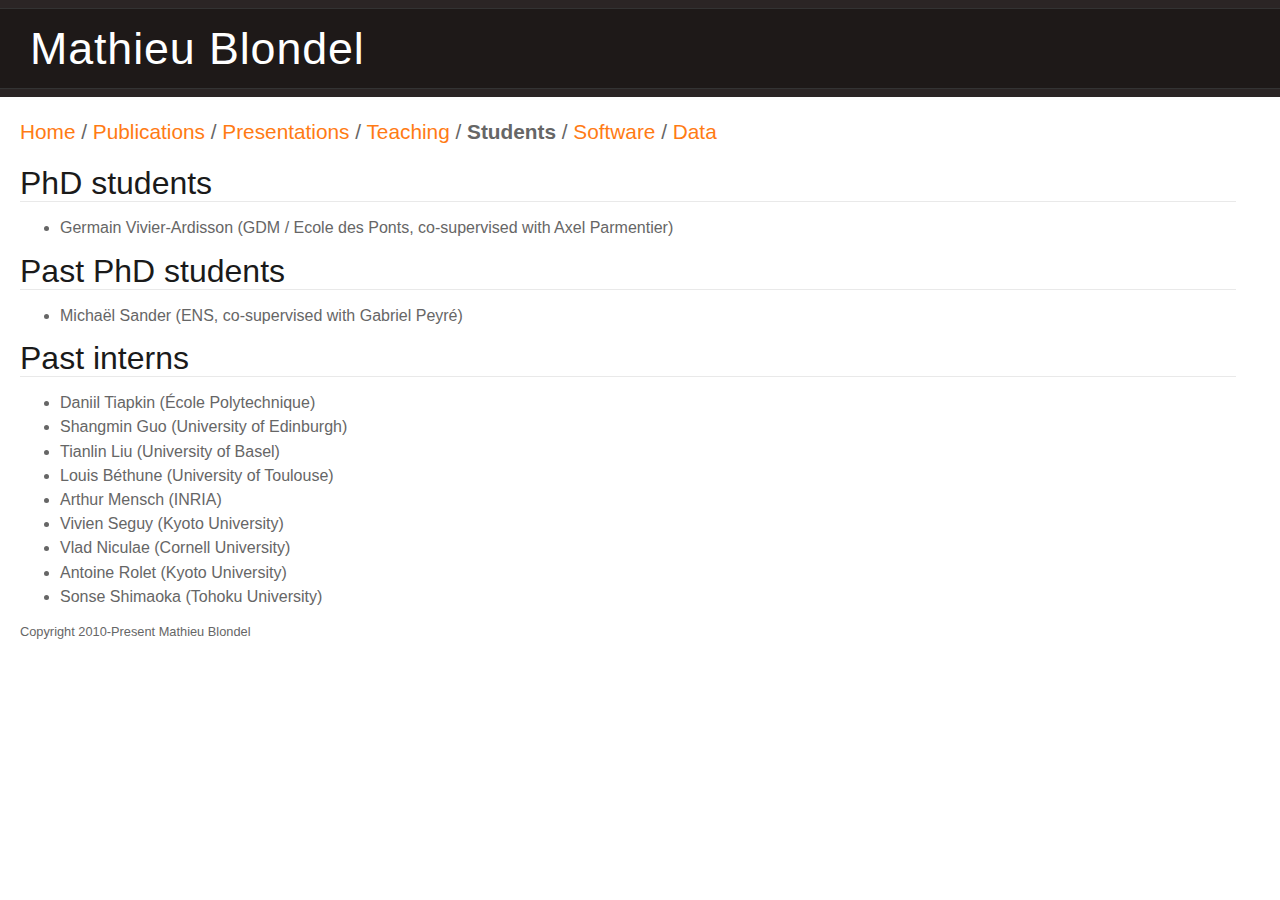
<file: students/index.html>
<!DOCTYPE HTML PUBLIC "-//W3C//DTD XHTML 1.0 Transitional//EN" "http://www.w3.org/TR/xhtml1/DTD/xhtml1-transitional.dtd">
<html xmlns="http://www.w3.org/1999/xhtml">

<head>
<meta http-equiv="Content-Type" content="text/html; charset=UTF-8">
<title>Mathieu Blondel // Students</title>
<link rel="stylesheet" href="../style.css" type="text/css" media="screen">
</head>

<body>

<div id="topbar">
  <div id="header">
    <h1>Mathieu Blondel</h1>
  </div>
</div>

<div id="navigation">
  <p>
  <a href="../">Home</a> /
  <a href="../publications/">Publications</a> /
  <a href="../presentations/">Presentations</a> /
  <a href="../teaching/">Teaching</a> /
  <a href="." class="active">Students</a> /
  <a href="../code/">Software</a> /
  <a href="../data/">Data</a> 
  </p>
</div>

<div id="main">

<h2>PhD students</h2>

<ul>
    <li>Germain Vivier-Ardisson (GDM / Ecole des Ponts, co-supervised with Axel Parmentier)</li>
</ul>

<!--<h2>Intern</h2>-->

<!--<ul>-->
<!--</ul>-->

<h2>Past PhD students</h2>

<ul>
    <li>Michaël Sander (ENS, co-supervised with Gabriel Peyré)</li>
</ul>

<h2>Past interns</h2>

<ul>
    <li>Daniil Tiapkin (École Polytechnique)</li>
    <li>Shangmin Guo (University of Edinburgh)</li>
    <li>Tianlin Liu (University of Basel)</li>
    <li>Louis Béthune (University of Toulouse)</li>
    <li>Arthur Mensch (INRIA)</li>
    <li>Vivien Seguy (Kyoto University)</li>
    <li>Vlad Niculae (Cornell University)</li>
    <li>Antoine Rolet (Kyoto University)</li>
    <li>Sonse Shimaoka (Tohoku University)</li>
</ul>

</div>


<div id="footer">
Copyright 2010-Present Mathieu Blondel
</div>

</body>
</html>
</file>
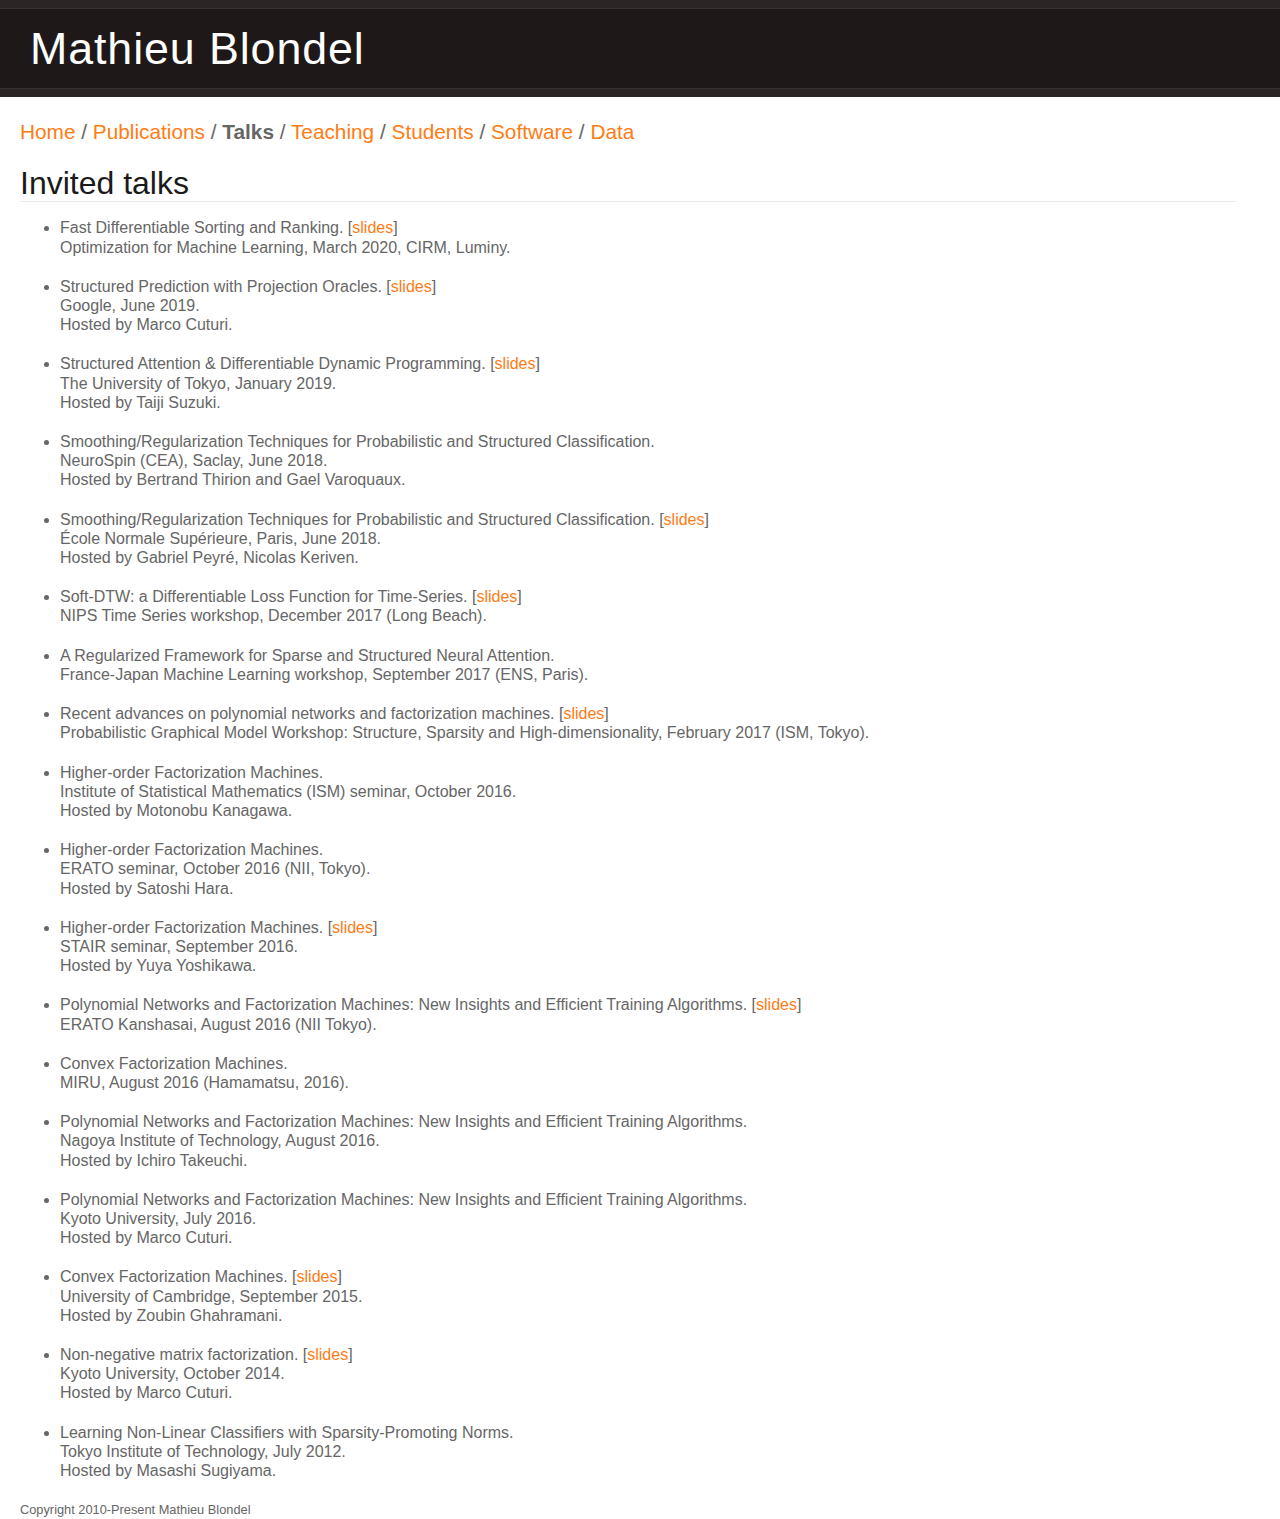
<file: talks/index.html>
<!DOCTYPE HTML PUBLIC "-//W3C//DTD XHTML 1.0 Transitional//EN" "http://www.w3.org/TR/xhtml1/DTD/xhtml1-transitional.dtd">
<html xmlns="http://www.w3.org/1999/xhtml">

<head>
<meta http-equiv="Content-Type" content="text/html; charset=UTF-8">
<title>Mathieu Blondel // Talks</title>
<link rel="stylesheet" href="../style.css" type="text/css" media="screen">
</head>

<body>

<div id="topbar">
  <div id="header">
    <h1>Mathieu Blondel</h1>
  </div>
</div>

<div id="navigation">
  <p>
  <a href="../">Home</a> /
  <a href="../publications/">Publications</a> /
  <a href="." class="active">Talks</a> /
  <a href="../teaching/">Teaching</a> /
  <a href="../students/">Students</a> /
  <a href="../code/">Software</a> /
  <a href="../data/">Data</a> 
  </p>
</div>

<div id="main">

<h2>Invited talks</h2>

<ul class="pub">

<li> Fast Differentiable Sorting and Ranking. 
[<a href="mblondel-CIRM-2020-03.pdf">slides</a>]<br/>
Optimization for Machine Learning, March 2020, CIRM, Luminy.
</li>

<li> Structured Prediction with Projection Oracles. 
[<a href="mblondel-google-2019-06.pdf">slides</a>]<br/>
Google, June 2019.<br/>
Hosted by Marco Cuturi. 
</li>

<li> Structured Attention &amp; Differentiable Dynamic Programming. 
[<a href="mblondel-todai-2019-01.pdf">slides</a>]<br/>
The University of Tokyo, January 2019.<br/>
Hosted by Taiji Suzuki. 
</li>

<li>Smoothing/Regularization Techniques for Probabilistic and Structured Classification. <br/>
NeuroSpin (CEA), Saclay, June 2018.<br/>
Hosted by Bertrand Thirion and Gael Varoquaux.
</li>

<li>Smoothing/Regularization Techniques for Probabilistic and Structured Classification. 
[<a href="mblondel-ENS-2018-06.pdf">slides</a>]<br/>
École Normale Supérieure, Paris, June 2018.<br/>
Hosted by Gabriel Peyré, Nicolas Keriven.
</li>

<li>Soft-DTW: a Differentiable Loss Function for Time-Series. [<a href="mblondel-NIPS-2017-12.pdf">slides</a>]<br />
NIPS Time Series workshop, December 2017 (Long Beach). <br />
</li>

<li>A Regularized Framework for Sparse and Structured Neural Attention. <br />
France-Japan Machine Learning workshop, September 2017 (ENS, Paris). <br />
</li>

<li>Recent advances on polynomial networks and factorization machines.  
 [<a href="mblondel-pgm-2017-02.pdf">slides</a>]<br />
Probabilistic Graphical Model Workshop: Structure, Sparsity and
High-dimensionality, February 2017 (ISM, Tokyo). <br />
</li>

<li>Higher-order Factorization Machines.  <br />
Institute of Statistical Mathematics (ISM) seminar, October 2016. <br />
Hosted by Motonobu Kanagawa.
</li>

<li>Higher-order Factorization Machines.  <br />
ERATO seminar, October 2016 (NII, Tokyo). <br />
Hosted by Satoshi Hara.
</li>

<li>Higher-order Factorization Machines. 
[<a href="mblondel-stair-2016-09.pdf">slides</a>]<br />
STAIR seminar, September 2016. <br />
Hosted by Yuya Yoshikawa.
</li>

<li>Polynomial Networks and Factorization Machines: New Insights and Efficient Training Algorithms. 
[<a href="mblondel-erato-2016-08.pdf">slides</a>]<br />
ERATO Kanshasai, August 2016 (NII Tokyo).
</li>

<li>Convex Factorization Machines. </br>
MIRU, August 2016 (Hamamatsu, 2016). </li>

<li>Polynomial Networks and Factorization Machines: New Insights and Efficient Training Algorithms. <br />
Nagoya Institute of Technology, August 2016. </br>
Hosted by Ichiro Takeuchi.</li>

<li>Polynomial Networks and Factorization Machines: New Insights and Efficient Training Algorithms. <br />
Kyoto University, July 2016. </br>
Hosted by Marco Cuturi.</li>

<li>Convex Factorization Machines. [<a href="mblondel-cambridge-2015-09.pdf">slides</a>]</br>
University of Cambridge, September 2015. </br>
Hosted by Zoubin Ghahramani.</li>

<li>Non-negative matrix factorization. [<a href="mblondel-kyodai-2014-10.pdf">slides</a>]</br>
Kyoto University, October 2014. </br>
Hosted by Marco Cuturi.</li>

<li>Learning Non-Linear Classifiers with Sparsity-Promoting Norms.</br>
Tokyo Institute of Technology, July 2012. </br>
Hosted by Masashi Sugiyama.</li>
</ul>

</div>


<div id="footer">
Copyright 2010-Present Mathieu Blondel
</div>

</body>
</html>
</file>
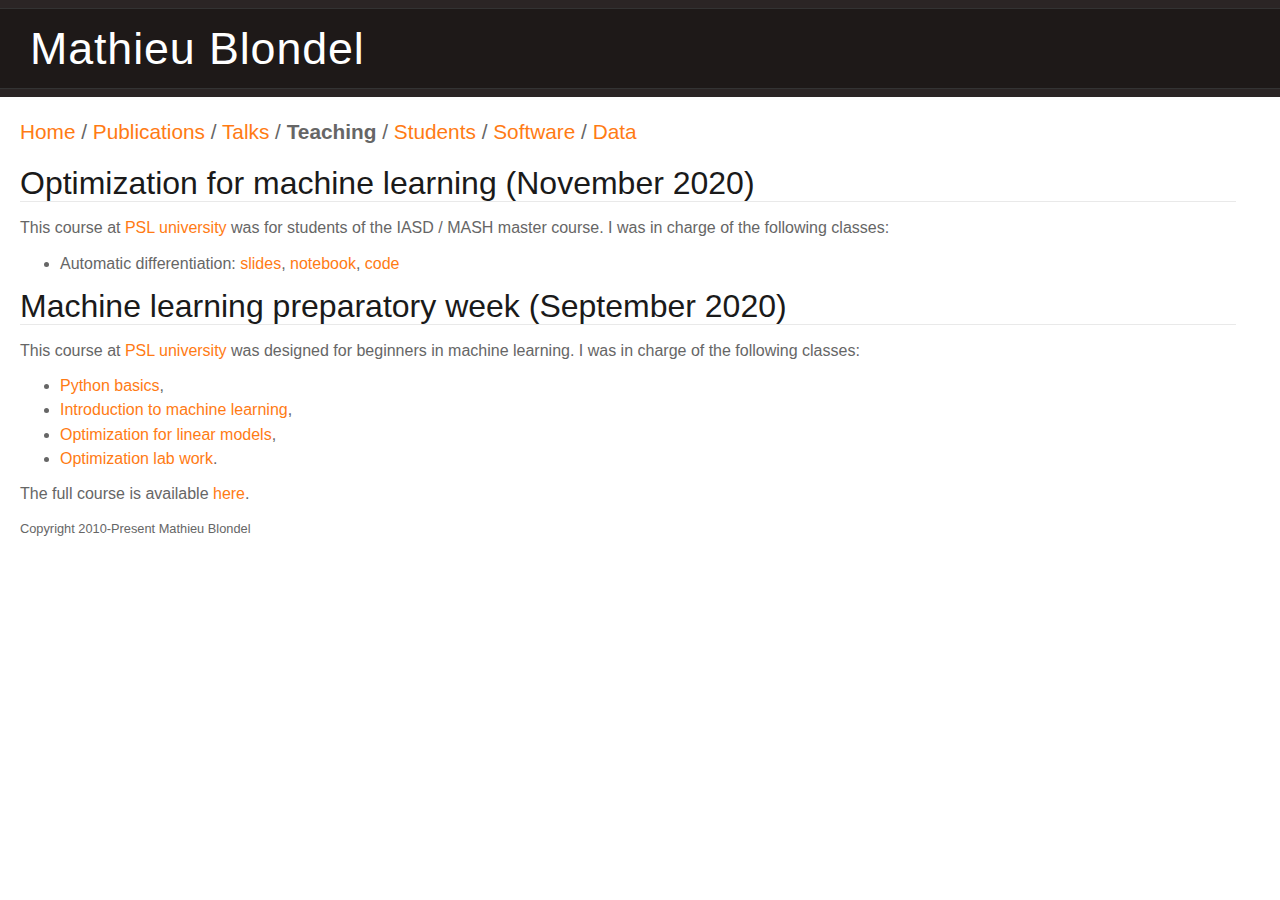
<file: teaching/index.html>
<!DOCTYPE HTML PUBLIC "-//W3C//DTD XHTML 1.0 Transitional//EN" "http://www.w3.org/TR/xhtml1/DTD/xhtml1-transitional.dtd">
<html xmlns="http://www.w3.org/1999/xhtml">

<head>
<meta http-equiv="Content-Type" content="text/html; charset=UTF-8">
<title>Mathieu Blondel // Teaching</title>
<link rel="stylesheet" href="../style.css" type="text/css" media="screen">
</head>

<body>

<div id="topbar">
  <div id="header">
    <h1>Mathieu Blondel</h1>
  </div>
</div>

<div id="navigation">
  <p>
  <a href="../">Home</a> /
  <a href="../publications/">Publications</a> /
  <a href="../talks/">Talks</a> /
  <a href="." class="active">Teaching</a> /
  <a href="../students/">Students</a> /
  <a href="../code/">Software</a> /
  <a href="../data/">Data</a> 
  </p>
</div>

<div id="main">

<h2>Optimization for machine learning (November 2020)</h2>

<p>This course at <a href="https://www.psl.eu/en">PSL university</a> 
was for students of the IASD / MASH master course. I was in charge of the following classes:</p>

<ul>
  <li>Automatic differentiation: <a href="autodiff-2020.pdf">slides</a>,
      <a href="https://colab.research.google.com/github/mblondel/teaching/blob/main/autodiff-2020/autodiff_lab_work.ipynb">notebook</a>, <a href="https://github.com/mblondel/teaching/tree/main/autodiff-2020">code</a></li>
</ul>

<h2>Machine learning preparatory week (September 2020)</h2>

<p>This course at <a href="https://www.psl.eu/en">PSL university</a> was designed for beginners in machine learning. I was in charge of the following classes:

<ul>
  <li><a href="https://colab.sandbox.google.com/github/data-psl/lectures2020/blob/master/notebooks/01_python_basics.ipynb">Python basics</a>,</li>
  <li><a href="https://data-psl.github.io/lectures2020/slides/02_intro_to_machine_learning">Introduction to machine learning</a>,</li>
  <li><a href="https://data-psl.github.io/lectures2020/slides/05_optimization_linear_models/#1">Optimization for linear models</a>,</li>
  <li><a href="https://colab.sandbox.google.com/github/data-psl/lectures2020/blob/master/notebooks/03_optimization.ipynb">Optimization lab work</a>.</li>
</ul>

<p>The full course is available <a href="https://github.com/data-psl/lectures2020">here</a>.</p>

</div>


<div id="footer">
Copyright 2010-Present Mathieu Blondel
</div>

</body>
</html>
</file>
<file: style.css>
/* padding: top right bottom left */

body {
font-family: arial, helvetica,  sans-serif;
font-size: 16px;
color: #666;
line-height: 1.2em;
background-color: #fff;
padding: 0px;
margin: 0px;
}

#topbar {
float: left;
width: 100%;
background-color: #2b2525;
padding-top: 8px;
padding-bottom: 8px;
margin-bottom: 25px;
}

#header {
float: left;
width: 100%;
color: #ccc;
border-top: 1px solid #333333;
border-bottom: 1px solid #333333;
background-color: #1e1918;
}

#navigation {
font-size: 1.3em;
padding-top: 10px;
padding-left: 20px;
}

#main {
float:left;
width: 95%;
margin-left: 20px;
text-align: justify;
}

#picture img {
float: right;
vertical-align: top;
border: 1px solid black;
-webkit-border-radius: 5px;
-moz-border-radius: 5px;
border-radius: 5px;
margin-right: 50px;
}

#footer {
float: left;
padding-left: 20px;
font-size: 0.8em;
}

a:link, a:visited, a:hover {
color: #ff7b14;
text-decoration: none;
}

a:hover {
text-decoration: underline;
}

a:link.active, a:visited.active, a:hover.active {
color: #666;
font-weight: bold;
}

h1 {
color: #fff;
font-size: 2.8em;
letter-spacing: 0.02em;
font-weight: lighter;
padding-left: 30px;
/*display: inline;*/
/*line-height: 110px;*/
}

h2 {
margin: 4px 0;
padding: 8px 0;
font-size: 2.0em;
font-weight: lighter;
border-bottom:1px solid #e9e9e9;
}

h3 {
padding: 12px 0 5px 0;
margin: 5px 0 0 0;
font-size: 1.3em;
font-weight: lighter;
//border-bottom:1px dashed #e9e9e9;
border-bottom:1px dashed grey;
}

h2, h3 {
color: #1a1a1a;
}

img {
border: 0px;
}

.black {
color: #000;
}

.italic {
font-style: italic;
}

li {
margin-bottom: 5px;
}

ul.pub li {
margin-bottom: 20px;
}

table, td, th {
border: 2px solid grey;
border-collapse: collapse;
text-align: center;
}

table {
margin-top: 15px;
margin-bottom: 30px;
}

.code {
background-color: #f9f9f9;
border: 1px solid silver;
overflow: auto;
margin: 5px;
display: inline-block;
}

.code pre {
margin: 0;
padding: 5px;
width: auto;
float: none;
clear: none;
overflow: visible;
line-height: 1.333;
}
</file>
